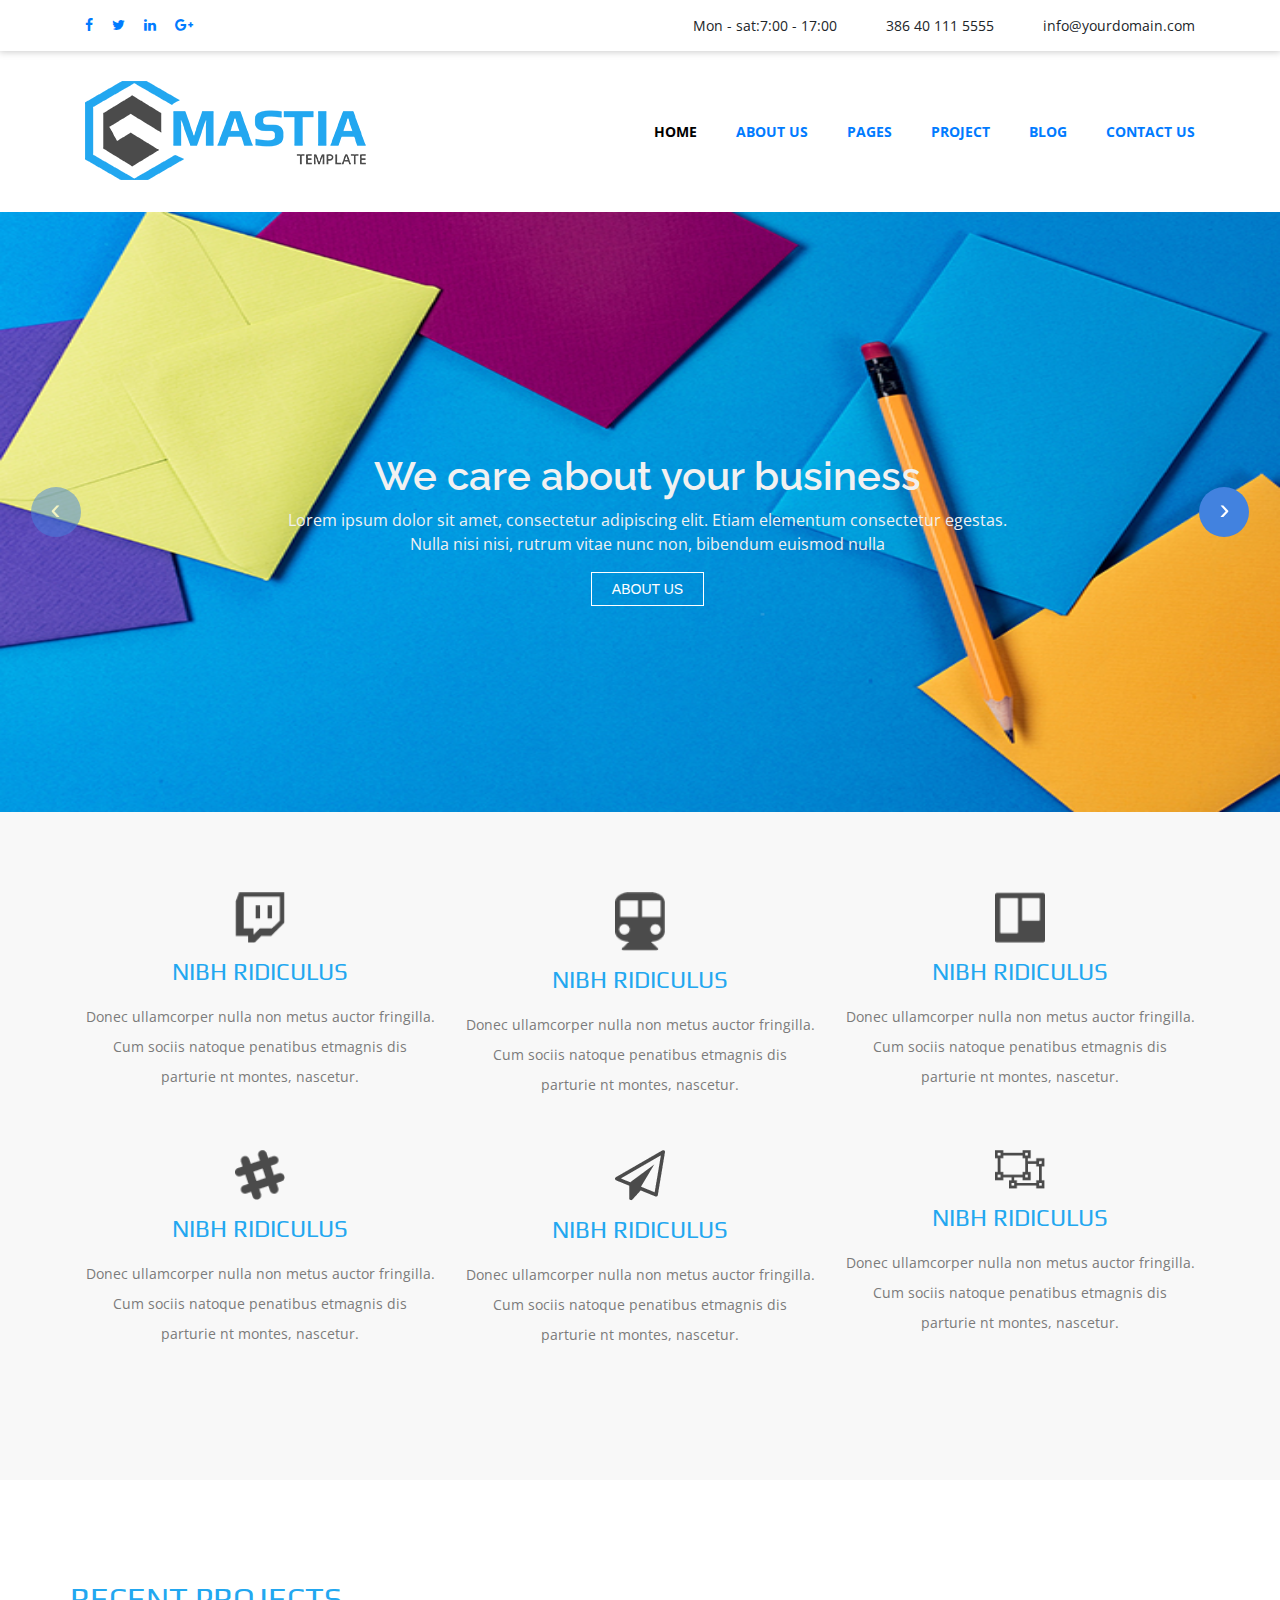
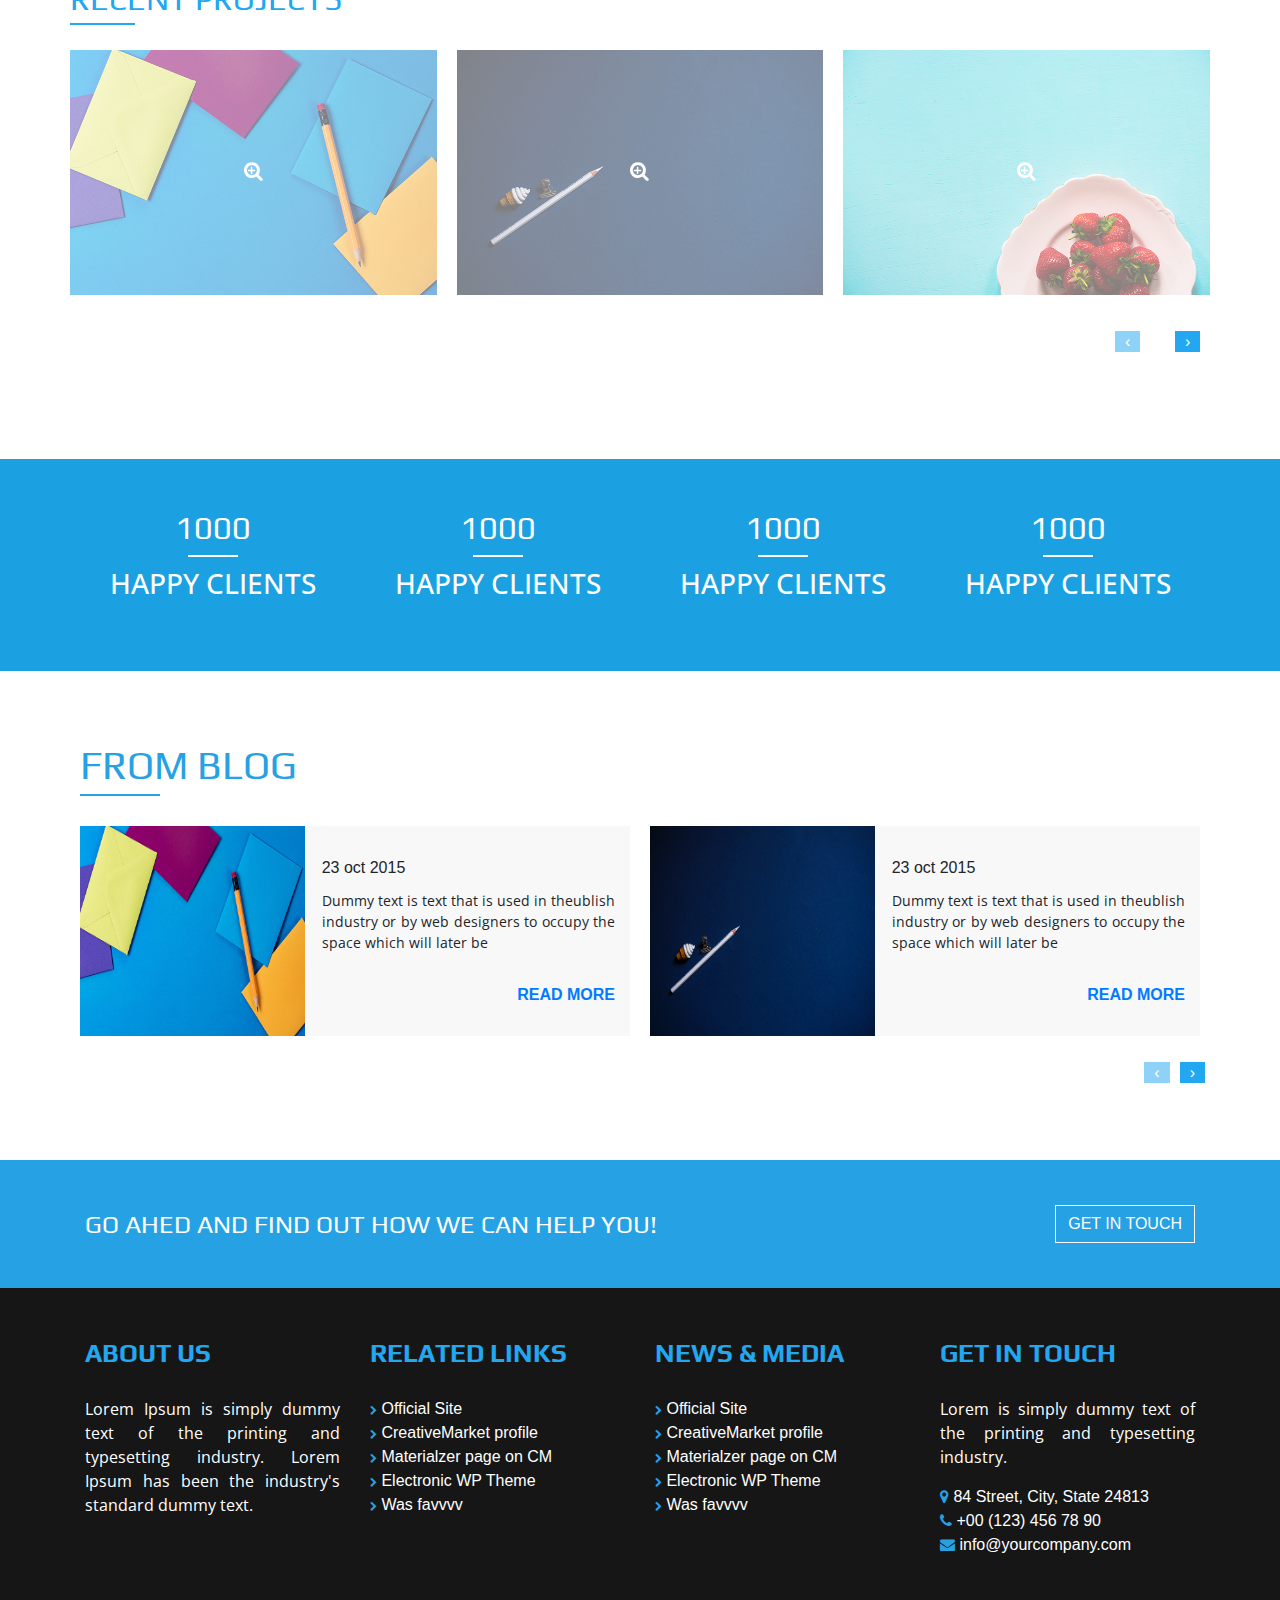
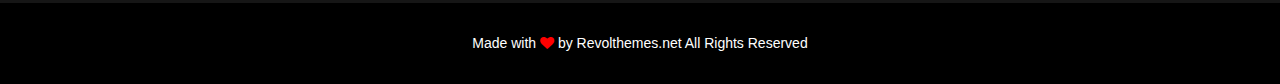
<file: index.html>
<!DOCTYPE HTML>
<html lang="en-US">
<head>
	<!-- Charset -->
	<meta charset="UTF-8">
	<!-- author -->
	<meta name="author" content="Ayub, 5043ayub@gmail.com">
	<!-- copyright -->
	<meta name="copyright" content="Beacon-IT">
	<!-- viewport -->
	<meta name = "viewport" content = "initial-scale = 1.0">
	<!-- cross browser -->
	<meta http-equiv="X-UA-Compatible" content="IE=edge,chrome=1">
	<!-- title -->
	<title>MASTIA</title>
	<!-- custom css -->
	<link rel="stylesheet" href="assets/css/style.css" />
	<!-- bootstrap -->
	<link rel="stylesheet" href="https://stackpath.bootstrapcdn.com/bootstrap/4.4.1/css/bootstrap.min.css">
	<!-- shortcut icon -->
	<link rel="stylesheet" href="https://stackpath.bootstrapcdn.com/font-awesome/4.7.0/css/font-awesome.min.css"/>
	<!-- owl-carousel -->
	<link rel="stylesheet" href="assets/css/owl.carousel.css" />
	<link rel="stylesheet" href="assets/css/owl.theme.default.css" />
	<!-- magnific popup -->
	<link rel="stylesheet" href="assets/css/magnific-popup.css" />
</head>
<body>
<!-- header -->
	<header>
		<div class="info">
			<div class="container">
				<div class="row">
					<div class="col-lg-4">
						<div class="social">
							<ul>
								<li><a href="#"><i class="fa fa-facebook-f"></i></a></li>
								<li><a href="#"><i class="fa fa-twitter"></i></a></li>
								<li><a href="#"><i class="fa fa-linkedin"></i></a></li>
								<li><a href="#"><i class="fa fa-google-plus"></i></a></li>
							</ul>
						</div>
					</div>
					<div class="col-lg-8">
						<div class="contact">
							<ul>
								<li><span>Mon - sat:7:00 - 17:00</span></li>
								<li><span><i></i>386 40 111 5555</span></li>
								<li><span><i></i>info@yourdomain.com</span></li>

							</ul>
						</div>
					</div>
				</div>
			</div>
		</div>
		<div class="head">
			<div class="container">
				<div class="row">
					<div class="col-lg-3">
						<div class="logo">
							<a href="index.html"><img src="assets/media/img/logo/checkbox-logo.png"/></a>
						</div>
					
					</div>
					<div class="col-lg-9">
						<div class="menu">
							<nav>
								<ul>
									<li><a class="active" href="index.html">home</a></li>
									<li><a href="about.html">about us</a></li>
									<li><a href="pages.html">pages</a></li>
									<li><a href="project.html">project</a></li>
									<li><a href="blog.html">blog</a></li>
									<li><a href="contact.html">contact us</a></li>
								</ul>
							</nav>
						</div>
					</div>
				</div>
			</div>
		</div>
	</header>
	<!-- header -->
	<!-- main -->
	<main>
	<!-- home -->
	<section id="home">
		<div class="owl-carousel owl-theme">
			<div class="slide">
				<img src="assets/media/img/portfolio-1.jpg" alt=""/>
				<div class="container text-center">
					<div class="row">
						<div class="col-lg-8 offset-lg-2">
							<div class="overlay">
								<h1>We care about your business </h1>
								<p>Lorem ipsum dolor sit amet, consectetur adipiscing 	elit. Etiam elementum consectetur 
									egestas. Nulla nisi nisi, rutrum vitae nunc non, bibendum euismod nulla
								</p>
								<a href="about.html">ABOUT US</a>
							</div>
						</div>
					</div>
				</div>
			</div>
			<div class="slide">
				<img src="assets/media/img/portfolio-2.jpg" alt=""/>
				<div class="container text-center">
					<div class="row">
						<div class="col-lg-8 offset-lg-2">
							<div class="overlay">
								<h1>We care about your business </h1>
								<p>Lorem ipsum dolor sit amet, consectetur adipiscing 	elit. Etiam elementum consectetur 
									egestas. Nulla nisi nisi, rutrum vitae nunc non, bibendum euismod nulla
								</p>
								<a href="about.html">ABOUT US</a>
							</div>
						</div>
					</div>
				</div>
			</div>
			<div class="slide">
				<img src="assets/media/img/portfolio-3.jpg" alt=""/>
				<div class="container text-center">
					<div class="row">
						<div class="col-lg-8 offset-lg-2">
							<div class="overlay">
								<h1>We care about your business </h1>
								<p>Lorem ipsum dolor sit amet, consectetur adipiscing 	elit. Etiam elementum consectetur 
									egestas. Nulla nisi nisi, rutrum vitae nunc non, bibendum euismod nulla
								</p>
								<a href="about.html">ABOUT US</a>
							</div>
						</div>
					</div>
				</div>
			</div>
			<div class="slide">
				<img src="assets/media/img/portfolio-4.jpg" alt=""/>
				<div class="container text-center">
					<div class="row">
						<div class="col-lg-8 offset-lg-2">
							<div class="overlay">
								<h1>We care about your business </h1>
								<p>Lorem ipsum dolor sit amet, consectetur adipiscing 	elit. Etiam elementum consectetur 
									egestas. Nulla nisi nisi, rutrum vitae nunc non, bibendum euismod nulla
								</p>
								<a href="about.html">ABOUT US</a>
							</div>
						</div>
					</div>
				</div>
			</div>
			<div class="slide">
				<img src="assets/media/img/portfolio-5.jpg" alt=""/>
				<div class="container text-center">
					<div class="row">
						<div class="col-lg-8 offset-lg-2">
							<div class="overlay">
								<h1>We care about your business </h1>
								<p>Lorem ipsum dolor sit amet, consectetur adipiscing 	elit. Etiam elementum consectetur 
									egestas. Nulla nisi nisi, rutrum vitae nunc non, bibendum euismod nulla
								</p>
								<a href="about.html">ABOUT US</a>
							</div>
						</div>
					</div>
				</div>
			</div>
			<div class="slide">
				<img src="assets/media/img/portfolio-6.jpg" alt=""/>
				<div class="container text-center">
					<div class="row">
						<div class="col-lg-8 offset-lg-2">
							<div class="overlay">
								<h1>We care about your business </h1>
								<p>Lorem ipsum dolor sit amet, consectetur adipiscing 	elit. Etiam elementum consectetur 
									egestas. Nulla nisi nisi, rutrum vitae nunc non, bibendum euismod nulla
								</p>
								<a href="about.html">ABOUT US</a>
							</div>
						</div>
					</div>
				</div>
			</div>
		</div>
	</section>
	<!-- home -->
	<!-- service -->
	<section id="service">
		<div class="container text-center">
			<div class="row">
				<div class="col-lg-4 col-md-6">
					<div class="item">
						<img src="assets/media/img/logo/1.png" alt="" />
						<h4>Nibh Ridiculus</h4>
						<p>Donec ullamcorper nulla non metus auctor fringilla. Cum sociis natoque penatibus etmagnis dis parturie nt montes, nascetur.</p>
					</div>
				</div>
				<div class="col-lg-4 col-md-6">
					<div class="item">
						<img src="assets/media/img/logo/2.png" alt="" />
						<h4>Nibh Ridiculus</h4>
						<p>Donec ullamcorper nulla non metus auctor fringilla. Cum sociis natoque penatibus etmagnis dis parturie nt montes, nascetur.</p>
					</div>
				</div>
				<div class="col-lg-4 col-md-6">
					<div class="item">
						<img src="assets/media/img/logo/3.png" alt="" />
						<h4>Nibh Ridiculus</h4>
						<p>Donec ullamcorper nulla non metus auctor fringilla. Cum sociis natoque penatibus etmagnis dis parturie nt montes, nascetur.</p>
					</div>
				</div>
				<div class="col-lg-4 col-md-6">
					<div class="item">
						<img src="assets/media/img/logo/4.png" alt="" />
						<h4>Nibh Ridiculus</h4>
						<p>Donec ullamcorper nulla non metus auctor fringilla. Cum sociis natoque penatibus etmagnis dis parturie nt montes, nascetur.</p>
					</div>
				</div>
				<div class="col-lg-4 col-md-6">
					<div class="item">
						<img src="assets/media/img/logo/5.png" alt="" />
						<h4>Nibh Ridiculus</h4>
						<p>Donec ullamcorper nulla non metus auctor fringilla. Cum sociis natoque penatibus etmagnis dis parturie nt montes, nascetur.</p>
					</div>
				</div>
				<div class="col-lg-4 col-md-6">
					<div class="item">
						<img src="assets/media/img/logo/6.png" alt="" />
						<h4>Nibh Ridiculus</h4>
						<p>Donec ullamcorper nulla non metus auctor fringilla. Cum sociis natoque penatibus etmagnis dis parturie nt montes, nascetur.</p>
					</div>
				</div>
			</div>
		</div>
	</section>
	<!-- service -->
	<!-- project -->
	<section id="project">
		<div class="container">
			<div class="row">
				<div class="col-lg-12">
					<div class="heading">
						<h2>Recent projects</h2>
						<hr />
					</div>
				</div>
			</div>
			<div class="row">
				<div class="owl-carousel owl-theme">
					<div class="slide">
					<a class="test-popup-link" href="assets/media/img/portfolio-1.jpg">
						<img src="assets/media/img/portfolio-1.jpg" alt="" />
						<div class="overlay"><i class="fa fa-search-plus"></i></div>
					</a>
					</div>
					<div class="slide">
					<a class="test-popup-link" href="assets/media/img/portfolio-2.jpg">
						<img src="assets/media/img/portfolio-2.jpg" alt="" />
						<div class="overlay"><i class="fa fa-search-plus"></i></div>
					</a>
					</div>
					<div class="slide">
					<a class="test-popup-link" href="assets/media/img/portfolio-3.jpg">
						<img src="assets/media/img/portfolio-3.jpg" alt="" />
						<div class="overlay"><i class="fa fa-search-plus"></i></div>
					</a>
					</div>
					<div class="slide">
					<a class="test-popup-link" href="assets/media/img/portfolio-4.jpg">
						<img src="assets/media/img/portfolio-4.jpg" alt="" />
						<div class="overlay"><i class="fa fa-search-plus"></i></div>
					</a>
					</div>
					<div class="slide">
					<a class="test-popup-link" href="assets/media/img/portfolio-5.jpg">
						<img src="assets/media/img/portfolio-5.jpg" alt="" />
						<div class="overlay"><i class="fa fa-search-plus"></i></div>
					</a>
					</div>
					<div class="slide">
					<a class="test-popup-link" href="assets/media/img/portfolio-6.jpg">
						<img src="assets/media/img/portfolio-6.jpg" alt="" />
						<div class="overlay"><i class="fa fa-search-plus"></i></div>
					</a>
					</div>
				</div>
			</div>
		</div>
	</section>
	<!-- project -->
	<!-- funfacts -->
	<section id="funfacts">
		<div class="container">
			<div class="row">
				<div class="col-lg-3 col-md-6">
					<div class="facts">
						<h2 class='numscroller' data-min='1' data-max='456' data-delay='5' data-increment='10'>1000</h2>
						<hr />
						<h3>HAPPY CLIENTS</h3>
					</div>
				</div>
				<div class="col-lg-3 col-md-6">
					<div class="facts">
						<h2 class='numscroller' data-min='1' data-max='456' data-delay='5' data-increment='10'>1000</h2>
						<hr />
						<h3>HAPPY CLIENTS</h3>
					</div>
				</div>
				<div class="col-lg-3 col-md-6">
					<div class="facts">
						<h2 class='numscroller' data-min='1' data-max='456' data-delay='5' data-increment='10'>1000</h2>
						<hr />
						<h3>HAPPY CLIENTS</h3>
					</div>
				</div>
				<div class="col-lg-3 col-md-6">
					<div class="facts">
						<h2 class='numscroller' data-min='1' data-max='456' data-delay='5' data-increment='10'>1000</h2>
						<hr />
						<h3>HAPPY CLIENTS</h3>
					</div>
				</div>
			</div>
		</div>
	</section>
	<!-- funfacts -->
	<!-- blog -->
	<section id="blog">
		<div class="container">
			<div class="row">
				<div class="col-lg-12">
					<div class="heading">
						<h2>FROM BLOG</h2>
						<hr />
					</div>
				</div>
			</div>
			<div class="row">
				<div class="owl-carousel owl-theme">
					<div class="slide">
						<div class="row">
							<div class="col-lg-5">
								<img src="assets/media/img/portfolio-1.jpg" alt="" />
							</div>
							<div class="col-lg-7">
								<span>23 oct 2015</span>
								<p>Dummy text is text that is used in theublish industry or by web designers to occupy the space which will later be </p>
								<a href="">READ MORE</a>
							</div>
						</div>
					</div>
					<div class="slide">
						<div class="row">
							<div class="col-lg-5">
								<img src="assets/media/img/portfolio-2.jpg" alt="" />
							</div>
							<div class="col-lg-7">
								<span>23 oct 2015</span>
								<p>Dummy text is text that is used in theublish industry or by web designers to occupy the space which will later be </p>
								<a href="">READ MORE</a>
							</div>
						</div>
					</div>
					<div class="slide">
						<div class="row">
							<div class="col-lg-5">
								<img src="assets/media/img/portfolio-3.jpg" alt="" />
							</div>
							<div class="col-lg-7">
								<span>23 oct 2015</span>
								<p>Dummy text is text that is used in theublish industry or by web designers to occupy the space which will later be </p>
								<a href="">READ MORE</a>
							</div>
						</div>
					</div>
					<div class="slide">
						<div class="row">
							<div class="col-lg-5">
								<img src="assets/media/img/portfolio-4.jpg" alt="" />
							</div>
							<div class="col-lg-7">
								<span>23 oct 2015</span>
								<p>Dummy text is text that is used in theublish industry or by web designers to occupy the space which will later be </p>
								<a href="">READ MORE</a>
							</div>
						</div>
					</div>
				</div>
			</div>
		</div>
	</section>
	<!-- blog -->
	</main>
	<!-- main -->
	
	<footer>
		<div class="get-in-touch">
			<div class="container">
				<div class="row">
					<div class="col-lg-8">
						<div class="head">
							<h1>go ahed and find out how we can help you!</h1>
							
						</div>
					</div>
					<div class="col-lg-4">
						<div class="footer-btn">
							<button type="button" class="btn">get in touch</button>
						</div>						
					</div>
				</div>
			</div>
		</div>
		<div class="main-footer">
			<div class="container">
				<div class="row">
					<div class="col-lg-3">
						<div class="about">
							<h2>about us</h2>
							<p>Lorem Ipsum is simply dummy text of the printing and typesetting industry. Lorem Ipsum has been the industry's standard dummy text.</p>
						</div>
					</div>
					<div class="col-lg-3">
						<div class="links">
							<h2>Related Links</h2>
							<ul>
								<li><a href=""><i class="fa fa-chevron-right"></i> Official Site</a></li>
								<li><a href=""><i class="fa fa-chevron-right"></i> CreativeMarket profile</a></li>
								<li><a href=""><i class="fa fa-chevron-right"></i> Materialzer page on CM</a></li>
								<li><a href=""><i class="fa fa-chevron-right"></i> Electronic WP Theme</a></li>
								<li><a href=""><i class="fa fa-chevron-right"></i> Was favvvv</a></li>
							</ul>
						</div>
					</div>
					<div class="col-lg-3">
						<div class="news-media">
							<h2>News & media</h2>
							<ul>
								<li><a href=""><i class="fa fa-chevron-right"></i> Official Site</a></li>
								<li><a href=""><i class="fa fa-chevron-right"></i> CreativeMarket profile</a></li>
								<li><a href=""><i class="fa fa-chevron-right"></i> Materialzer page on CM</a></li>
								<li><a href=""><i class="fa fa-chevron-right"></i> Electronic WP Theme</a></li>
								<li><a href=""><i class="fa fa-chevron-right"></i> Was favvvv</a></li>
							</ul>
						</div>
					</div>
					<div class="col-lg-3">
						<div class="footer-get-in-touch">
							<h2>get in touch</h2>
							<p>Lorem is simply dummy text of the printing and typesetting industry.</p>
							<ul>
								<li><i class="fa fa-map-marker"></i> 84 Street, City, State 24813</li>
							<li><i class="fa fa-phone"></i> +00 (123) 456 78 90</li>
							<li><i class="fa fa-envelope"></i> info@yourcompany.com</li>
							</ul>
						</div>
					</div>
				</div>
			</div>
		</div>
		<div class="copyright">
			<div class="container">
				<div class="row">
					<div class="col-lg-12">
						Made with <i class="fa fa-heart"></i> by Revolthemes.net All Rights Reserved
					</div>
				</div>
			</div>
		</div>
	</footer>
	<!-- jquery -->
	<script type="text/javascript" src="assets/js/jquery-3.4.1.js"></script>
	<!-- owl-carousel -->
	<script type="text/javascript" src="assets/js/owl.carousel.js"></script>
	<!-- bootstrap -->
	<script type="text/javascript" src="https://stackpath.bootstrapcdn.com/bootstrap/4.4.1/js/bootstrap.min.js"></script>
	<!-- custom js -->
	<script type="text/javascript"src="assets/js/script.js"></script>
	<!-- numberscroller -->
	<script type="text/javascript" src="assets/js/numscroller-1.0.js"></script>
	<script type="text/javascript" src="assets/js/jquery.magnific-popup.js"></script>
	
</body>
</html>
</file>
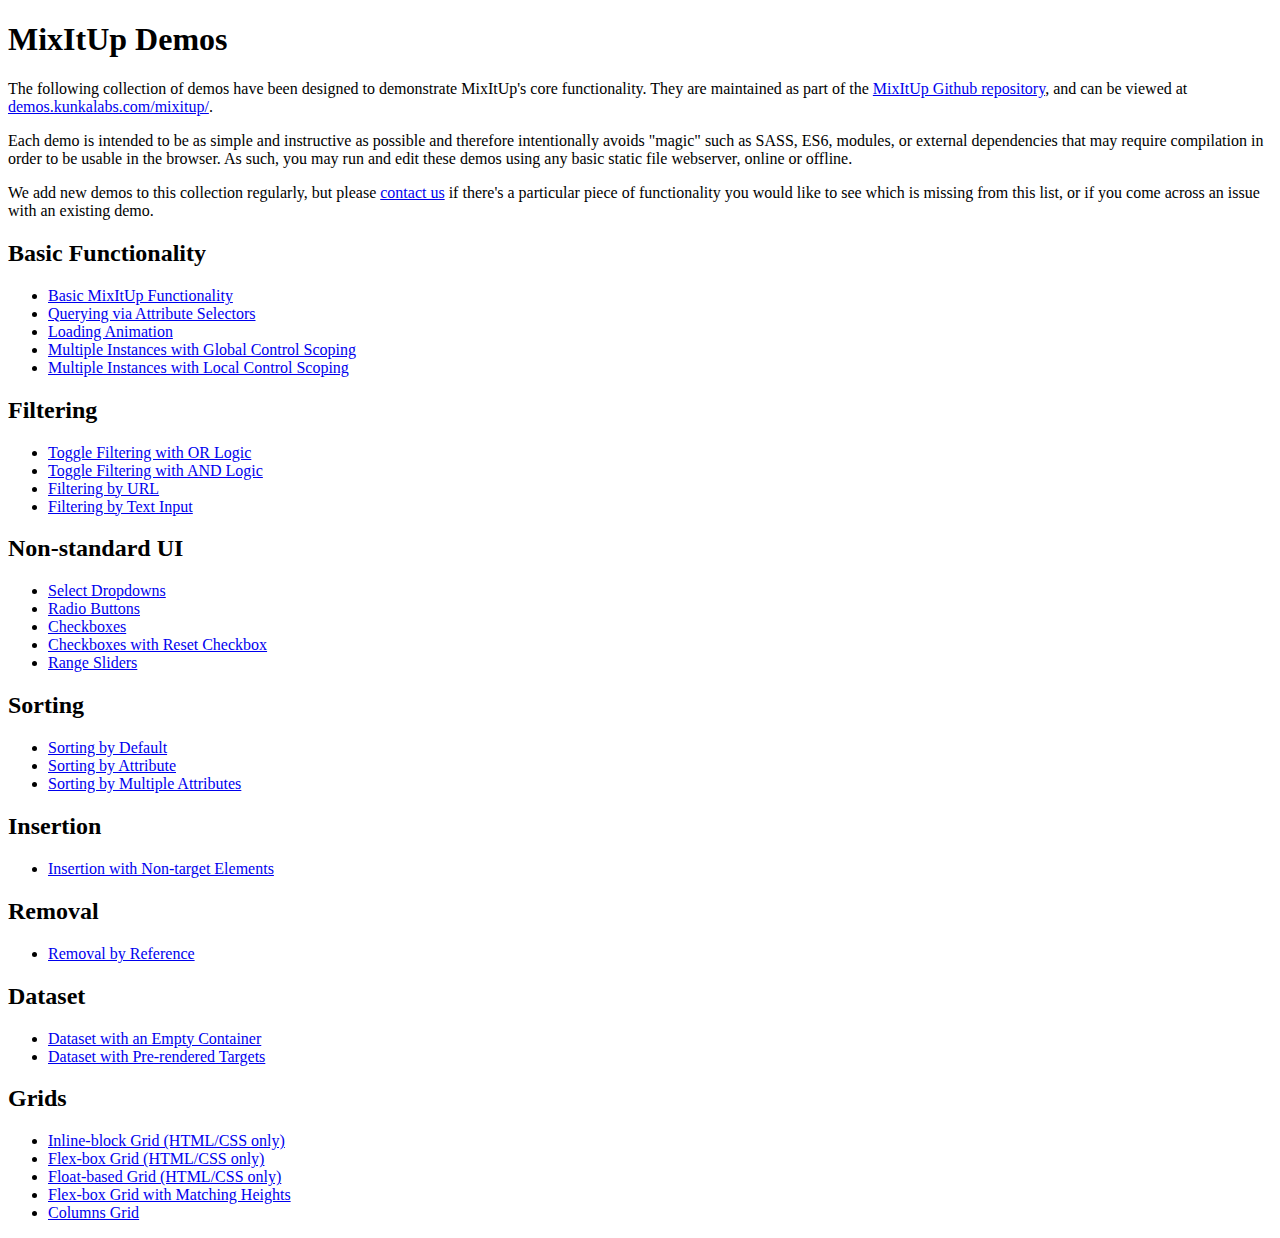
<file: mixitup-3/mixitup-3/demos/index.html>
<!DOCTYPE html>
<html>
    <head>
        <title>MixItUp Demos</title>
    </head>
    <body>
        <h1>MixItUp Demos</h1>

        <p>The following collection of demos have been designed to demonstrate MixItUp's core functionality. They are maintained as part of the <a href="https://github.com/patrickkunka/mixitup/tree/v3/demos">MixItUp Github repository</a>, and can be viewed at <a href="http://demos.kunkalabs.com/mixitup">demos.kunkalabs.com/mixitup/</a>.</p>

        <p>Each demo is intended to be as simple and instructive as possible and therefore intentionally avoids "magic" such as SASS, ES6, modules, or external dependencies that may require compilation in order to be usable in the browser. As such, you may run and edit these demos using any basic static file webserver, online or offline.</p>

        <p>We add new demos to this collection regularly, but please <a href="https://www.kunkalabs.com/contact-us/">contact us</a> if there's a particular piece of functionality you would like to see which is missing from this list, or if you come across an issue with an existing demo.</p>

        <h2>Basic Functionality</h2>

        <ul>
            <li><a href="./basic/">Basic MixItUp Functionality</a></li>
            <li><a href="./attribute-selectors/">Querying via Attribute Selectors</a></li>
            <li><a href="./loading-animation/">Loading Animation</a></li>
            <li><a href="./multiple-instances-global-control-scoping/">Multiple Instances with Global Control Scoping</a></li>
            <li><a href="./multiple-instances-local-control-scoping/">Multiple Instances with Local Control Scoping</a></li>
        </ul>

        <h2>Filtering</h2>

        <ul>
            <li><a href="./toggle-filtering-or-logic/">Toggle Filtering with OR Logic</a></li>
            <li><a href="./toggle-filtering-and-logic/">Toggle Filtering with AND Logic</a></li>
            <li><a href="./filtering-by-url/">Filtering by URL</a></li>
            <li><a href="./filtering-by-text-input/">Filtering by Text Input</a></li>
        </ul>

        <h2>Non-standard UI</h2>

        <ul>
            <li><a href="./select-dropdowns/">Select Dropdowns</a></li>
            <li><a href="./radio-buttons/">Radio Buttons</a></li>
            <li><a href="./checkboxes/">Checkboxes</a></li>
            <li><a href="./checkboxes-with-reset-checkbox/">Checkboxes with Reset Checkbox</a></li>
            <li><a href="./filtering-by-range/">Range Sliders</a></li>
        </ul>

        <h2>Sorting</h2>

        <ul>
            <li><a href="./sorting-by-default/">Sorting by Default</a></li>
            <li><a href="./sorting-by-attribute/">Sorting by Attribute</a></li>
            <li><a href="./sorting-by-multiple-attributes/">Sorting by Multiple Attributes</a></li>
        </ul>

        <h2>Insertion</h2>

        <ul>
            <li><a href="./insertion-non-target-elements/">Insertion with Non-target Elements</a></li>
        </ul>

        <h2>Removal</h2>

        <ul>
            <li><a href="./removal-by-reference/">Removal by Reference</a></li>
        </ul>

        <h2>Dataset</h2>

        <ul>
            <li><a href="./dataset-empty-container/">Dataset with an Empty Container</a></li>
            <li><a href="./dataset-pre-rendered-targets/">Dataset with Pre-rendered Targets</a></li>
        </ul>

        <h2>Grids</h2>

        <ul>
            <li><a href="./grid-inline-block/">Inline-block Grid (HTML/CSS only)</a></li>
            <li><a href="./grid-flex-box/">Flex-box Grid (HTML/CSS only)</a></li>
            <li><a href="./grid-floats/">Float-based Grid (HTML/CSS only)</a></li>
            <li><a href="./grid-flex-box-matching-heights/">Flex-box Grid with Matching Heights</a></li>
            <li><a href="./grid-columns/">Columns Grid</a></li>
        </ul>
    </body>
</html>
</file>
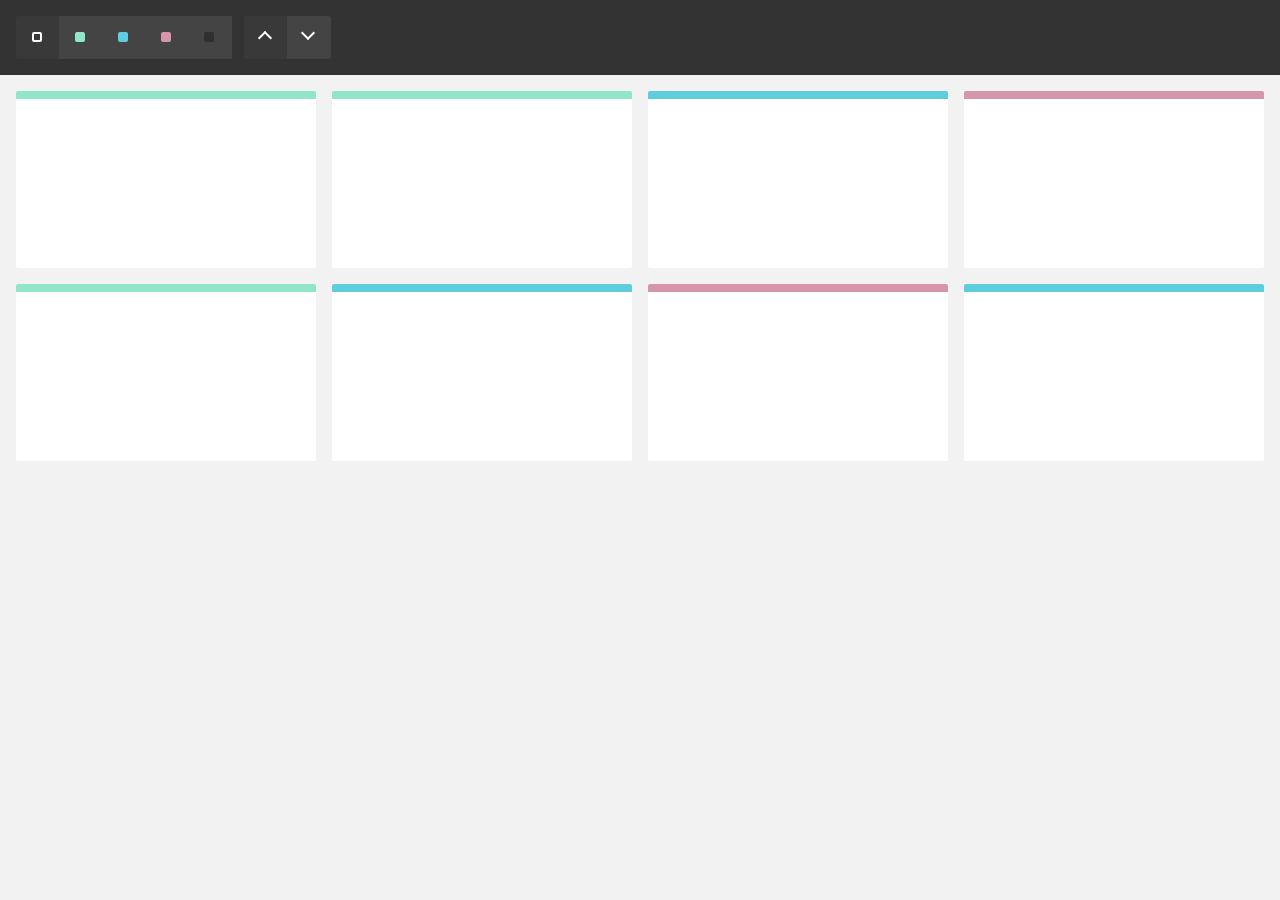
<file: mixitup-3/mixitup-3/demos/attribute-selectors/index.html>
<!DOCTYPE html>
<html>
    <head>
        <meta name="viewport" content="width=device-width, initial-scale=1">

        <link href="../reset.css" rel="stylesheet"/>
        <link href="./style.css" rel="stylesheet"/>

        <title>MixItUp Demo - Querying via Attribute Selectors</title>
    </head>
    <body>
        <div class="controls">
            <button type="button" class="control" data-filter="all">All</button>
            <button type="button" class="control" data-filter=".green">Green</button>
            <button type="button" class="control" data-filter=".blue">Blue</button>
            <button type="button" class="control" data-filter=".pink">Pink</button>
            <button type="button" class="control" data-filter="none">None</button>

            <button type="button" class="control" data-sort="default:asc">Asc</button>
            <button type="button" class="control" data-sort="default:desc">Desc</button>
        </div>

        <div class="container" data-ref="mixitup-container">
            <div class="item green" data-ref="mixitup-target"></div>
            <div class="item green" data-ref="mixitup-target"></div>
            <div class="item blue" data-ref="mixitup-target"></div>
            <div class="item pink" data-ref="mixitup-target"></div>
            <div class="item green" data-ref="mixitup-target"></div>
            <div class="item blue" data-ref="mixitup-target"></div>
            <div class="item pink" data-ref="mixitup-target"></div>
            <div class="item blue" data-ref="mixitup-target"></div>

            <div class="gap"></div>
            <div class="gap"></div>
            <div class="gap"></div>
        </div>

        <script src="../mixitup.min.js"></script>

        <script>
            var containerEl = document.querySelector('[data-ref~="mixitup-container"]');

            var mixer = mixitup(containerEl, {
                selectors: {
                    target: '[data-ref~="mixitup-target"]'
                }
            });
        </script>
    </body>
</html>
</file>
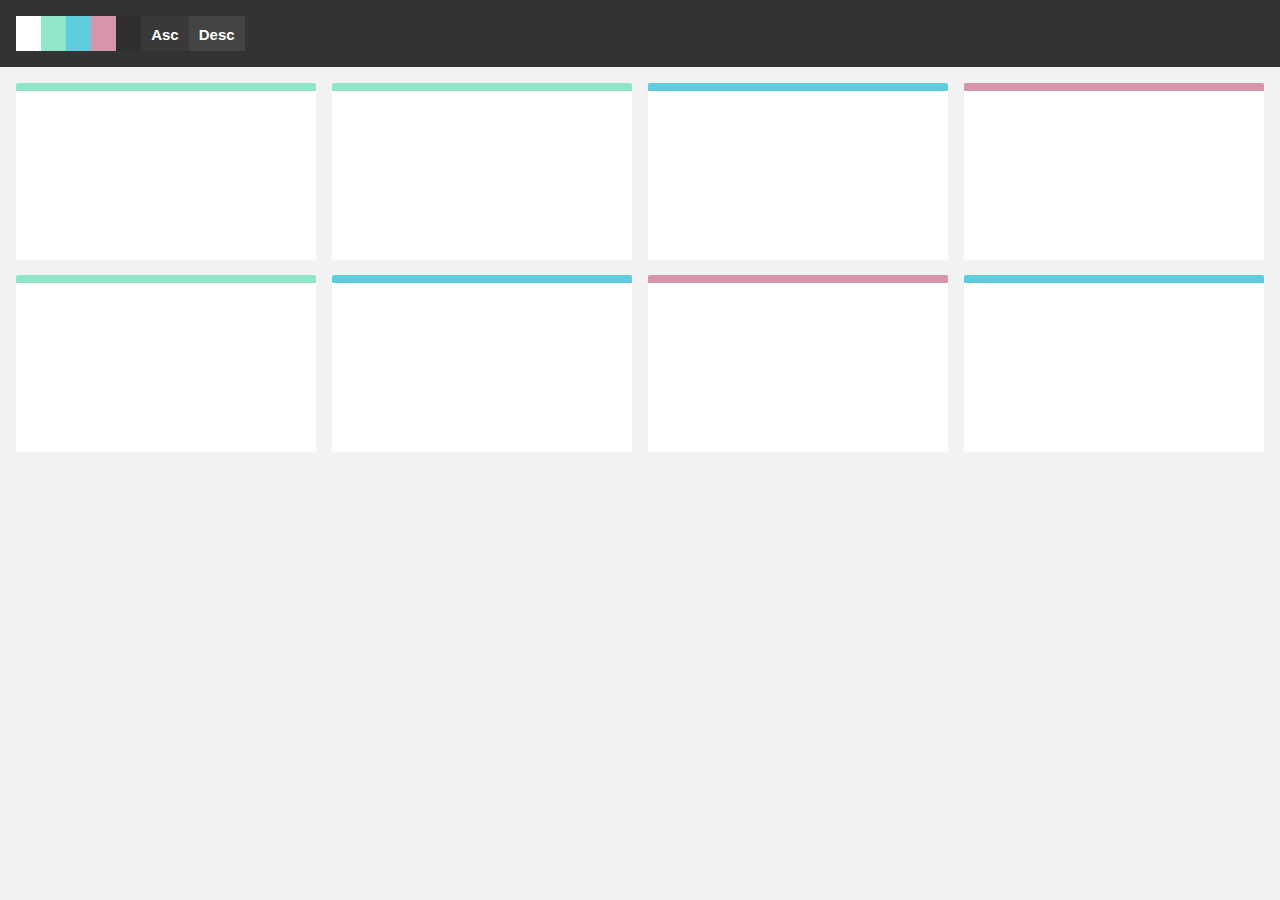
<file: mixitup-3/mixitup-3/demos/basic-ie-8/index.html>
<!DOCTYPE html>
<html>
    <head>
        <meta name="viewport" content="width=device-width, initial-scale=1">

        <link href="../reset.css" rel="stylesheet"/>
        <link href="./style.css" rel="stylesheet"/>

        <title>MixItUp Demo - Basic (IE8 Compatible Layout)</title>
    </head>
    <body>
        <div class="controls">
            <button type="button" class="control" data-filter="all"></button>
            <button type="button" class="control" data-filter=".green"></button>
            <button type="button" class="control" data-filter=".blue"></button>
            <button type="button" class="control" data-filter=".pink"></button>
            <button type="button" class="control" data-filter="none"></button>

            <button type="button" class="control" data-sort="default:asc">Asc</button>
            <button type="button" class="control" data-sort="default:desc">Desc</button>
        </div>

        <div class="container">
            <div class="mix green"></div>
            <div class="mix green"></div>
            <div class="mix blue"></div>
            <div class="mix pink"></div>
            <div class="mix green"></div>
            <div class="mix blue"></div>
            <div class="mix pink"></div>
            <div class="mix blue"></div>

            <div class="gap"></div>
            <div class="gap"></div>
            <div class="gap"></div>
        </div>

        <script src="../mixitup.min.js"></script>

        <script>
            var containerEl = document.querySelector('.container');

            var mixer = mixitup(containerEl);
        </script>
    </body>
</html>
</file>
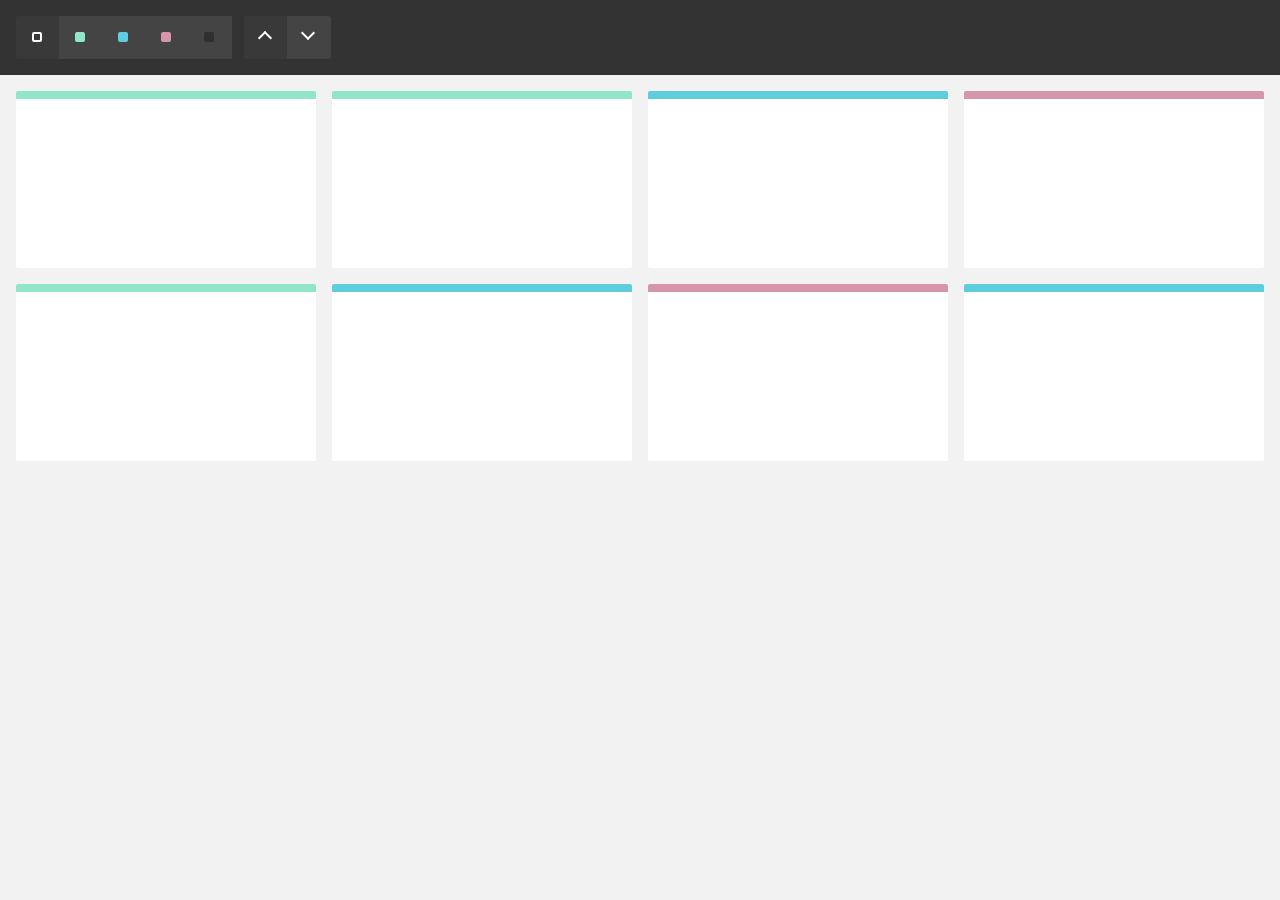
<file: mixitup-3/mixitup-3/demos/basic/index.html>
<!DOCTYPE html>
<html>
    <head>
        <meta name="viewport" content="width=device-width, initial-scale=1">

        <link href="../reset.css" rel="stylesheet"/>
        <link href="./style.css" rel="stylesheet"/>

        <title>MixItUp Demo - Basic</title>
    </head>
    <body>
        <div class="controls">
            <button type="button" class="control" data-filter="all">All</button>
            <button type="button" class="control" data-filter=".green">Green</button>
            <button type="button" class="control" data-filter=".blue">Blue</button>
            <button type="button" class="control" data-filter=".pink">Pink</button>
            <button type="button" class="control" data-filter="none">None</button>

            <button type="button" class="control" data-sort="default:asc">Asc</button>
            <button type="button" class="control" data-sort="default:desc">Desc</button>
        </div>

        <div class="container">
            <div class="mix green"></div>
            <div class="mix green"></div>
            <div class="mix blue"></div>
            <div class="mix pink"></div>
            <div class="mix green"></div>
            <div class="mix blue"></div>
            <div class="mix pink"></div>
            <div class="mix blue"></div>

            <div class="gap"></div>
            <div class="gap"></div>
            <div class="gap"></div>
        </div>

        <script src="../mixitup.min.js"></script>

        <script>
            var containerEl = document.querySelector('.container');

            var mixer = mixitup(containerEl);
        </script>
    </body>
</html>
</file>
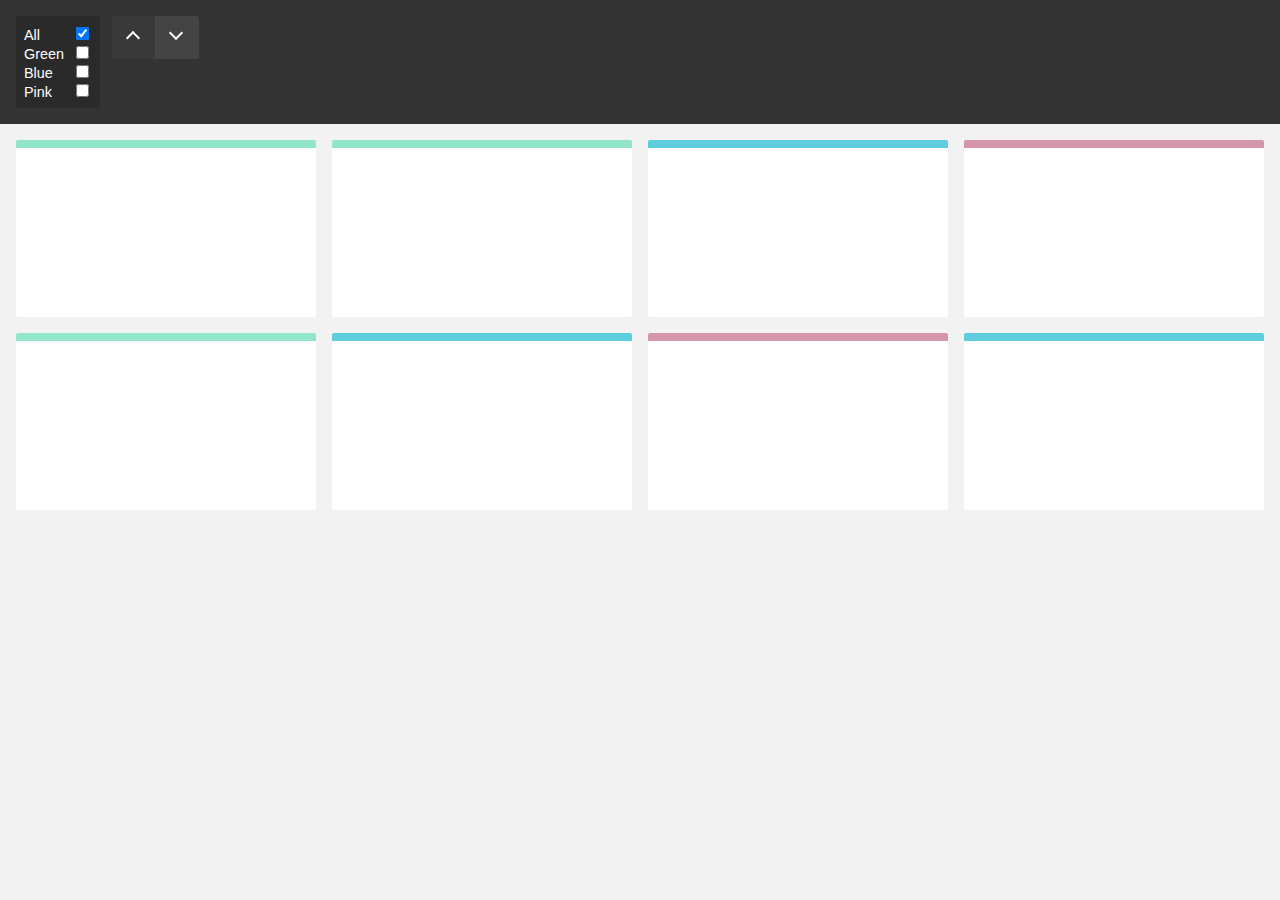
<file: mixitup-3/mixitup-3/demos/checkboxes-with-reset-checkbox/index.html>
<!DOCTYPE html>
<html>
    <head>
        <meta name="viewport" content="width=device-width, initial-scale=1">

        <link href="../reset.css" rel="stylesheet"/>
        <link href="./style.css" rel="stylesheet"/>

        <title>MixItUp Demo - Checkboxes with Reset Checkbox</title>
    </head>
    <body>
        <div class="controls">
            <div class="checkbox-group">
                <div class="checkbox">
                    <label class="checkbox-label">All</label>
                    <input type="checkbox" value="all" checked/>
                </div>

                <div class="checkbox">
                    <label class="checkbox-label">Green</label>
                    <input type="checkbox" value=".green"/>
                </div>

                <div class="checkbox">
                    <label class="checkbox-label">Blue</label>
                    <input type="checkbox" value=".blue"/>
                </div>

                <div class="checkbox">
                    <label class="checkbox-label">Pink</label>
                    <input type="checkbox" value=".pink"/>
                </div>
            </div>

            <button type="button" class="control" data-sort="default:asc">Asc</button>
            <button type="button" class="control" data-sort="default:desc">Desc</button>
        </div>

        <div class="container">
            <div class="mix green"></div>
            <div class="mix green"></div>
            <div class="mix blue"></div>
            <div class="mix pink"></div>
            <div class="mix green"></div>
            <div class="mix blue"></div>
            <div class="mix pink"></div>
            <div class="mix blue"></div>

            <div class="gap"></div>
            <div class="gap"></div>
            <div class="gap"></div>
        </div>

        <script src="../mixitup.min.js"></script>

        <script>
            // In this example, we must bind a 'change' event handler to
            // our checkboxes, then interact with the mixer via
            // its .filter() API methods.

            var containerEl = document.querySelector('.container');
            var checkboxGroup = document.querySelector('.checkbox-group');
            var checkboxes = checkboxGroup.querySelectorAll('input[type="checkbox"]');
            var allCheckbox = checkboxGroup.querySelector('input[value="all"]');

            var mixer = mixitup(containerEl);

            checkboxGroup.addEventListener('change', function(e) {
                var selectors = [];
                var checkbox;
                var i;

                if (e.target === allCheckbox && e.target.checked) {
                    // If the "all" checkbox was checked, uncheck all other checkboxes

                    for (i = 0; i < checkboxes.length; i++) {
                        checkbox = checkboxes[i];

                        if (checkbox !== allCheckbox) checkbox.checked = false;
                    }
                } else {
                    // Another checkbox was changed, uncheck "all".

                    allCheckbox.checked = false;
                }

                // Iterate through all checkboxes, pushing the
                // values of those that are checked into an array

                for (i = 0; i < checkboxes.length; i++) {
                    checkbox = checkboxes[i];

                    if (checkbox.checked) selectors.push(checkbox.value);
                }

                // If there are values in the array, join it into a string
                // using your desired logic, and send to the mixer's .filter()
                // method, otherwise filter by 'all'

                var selectorString = selectors.length > 0 ?
                    selectors.join(',') : // or '.' for AND logic
                    'all';

                mixer.filter(selectorString);
            });
        </script>
    </body>
</html>
</file>
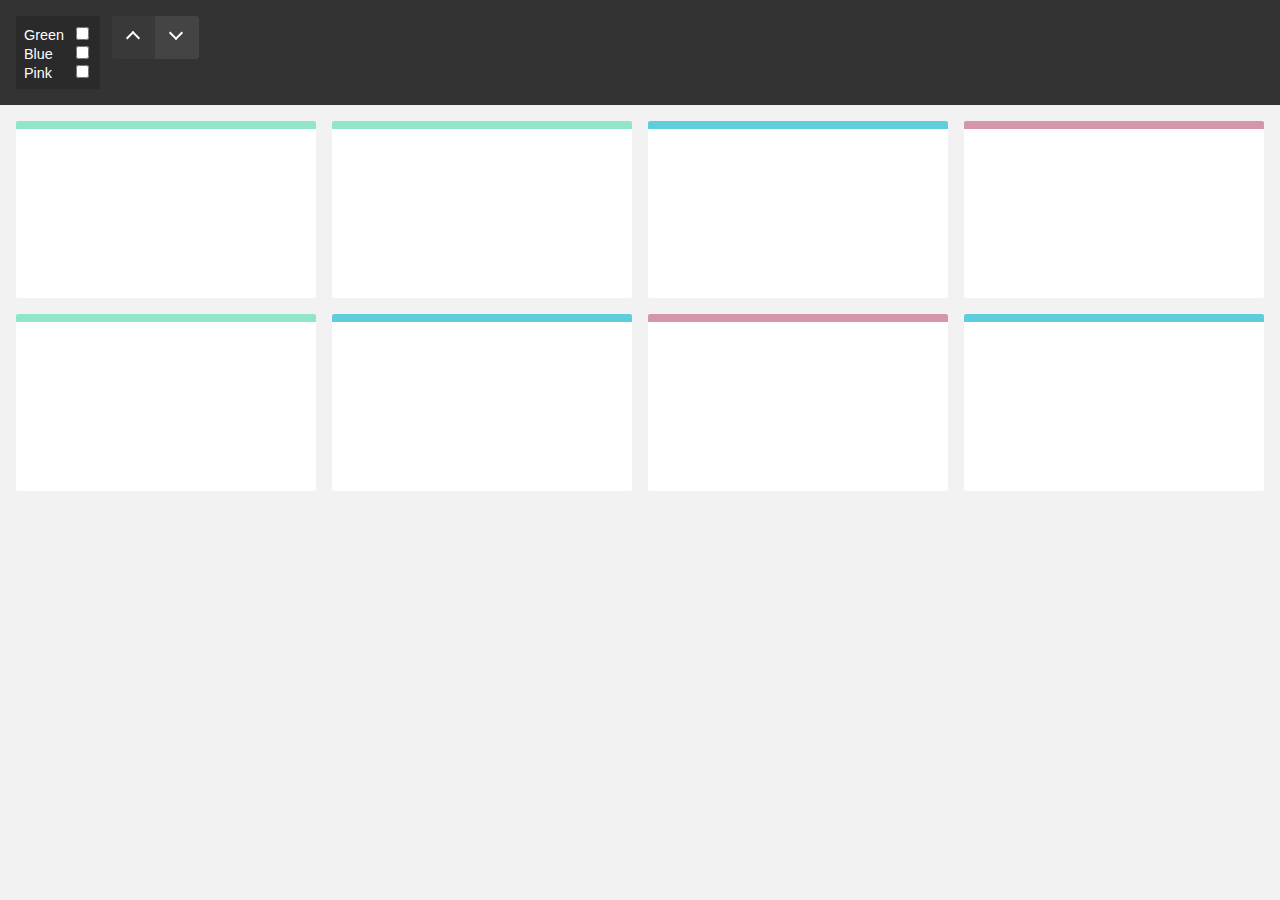
<file: mixitup-3/mixitup-3/demos/checkboxes/index.html>
<!DOCTYPE html>
<html>
    <head>
        <meta name="viewport" content="width=device-width, initial-scale=1">

        <link href="../reset.css" rel="stylesheet"/>
        <link href="./style.css" rel="stylesheet"/>

        <title>MixItUp Demo - Checkboxes</title>
    </head>
    <body>
        <div class="controls">
            <div class="checkbox-group">
                <div class="checkbox">
                    <label class="checkbox-label">Green</label>
                    <input type="checkbox" value=".green"/>
                </div>

                <div class="checkbox">
                    <label class="checkbox-label">Blue</label>
                    <input type="checkbox" value=".blue"/>
                </div>

                <div class="checkbox">
                    <label class="checkbox-label">Pink</label>
                    <input type="checkbox" value=".pink"/>
                </div>
            </div>

            <button type="button" class="control" data-sort="default:asc">Asc</button>
            <button type="button" class="control" data-sort="default:desc">Desc</button>
        </div>

        <div class="container">
            <div class="mix green"></div>
            <div class="mix green"></div>
            <div class="mix blue"></div>
            <div class="mix pink"></div>
            <div class="mix green"></div>
            <div class="mix blue"></div>
            <div class="mix pink"></div>
            <div class="mix blue"></div>

            <div class="gap"></div>
            <div class="gap"></div>
            <div class="gap"></div>
        </div>

        <script src="../mixitup.min.js"></script>

        <script>
            // In this example, we must bind a 'change' event handler to
            // our checkboxes, then interact with the mixer via
            // its .filter() API methods.

            var containerEl = document.querySelector('.container');
            var checkboxGroup = document.querySelector('.checkbox-group');
            var checkboxes = checkboxGroup.querySelectorAll('input[type="checkbox"]');

            var mixer = mixitup(containerEl);

            checkboxGroup.addEventListener('change', function() {
                var selectors = [];

                // Iterate through all checkboxes, pushing the
                // values of those that are checked into an array

                for (var i = 0; i < checkboxes.length; i++) {
                    var checkbox = checkboxes[i];

                    if (checkbox.checked) selectors.push(checkbox.value);
                }

                // If there are values in the array, join it into a string
                // using your desired logic, and send to the mixer's .filter()
                // method, otherwise filter by 'all'

                var selectorString = selectors.length > 0 ?
                    selectors.join(',') : // or '.' for AND logic
                    'all';

                mixer.filter(selectorString);
            });
        </script>
    </body>
</html>
</file>
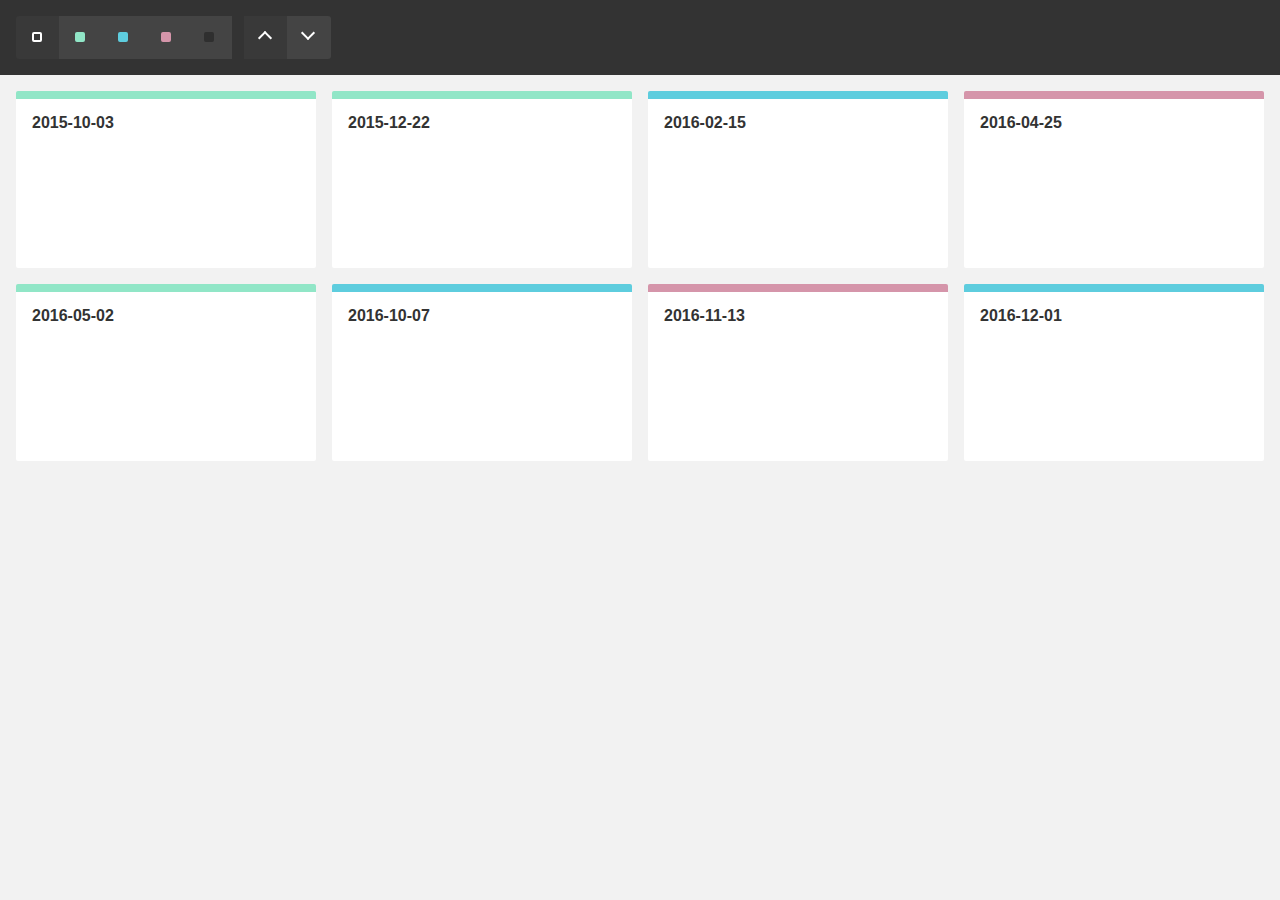
<file: mixitup-3/mixitup-3/demos/dataset-empty-container/index.html>
<!DOCTYPE html>
<html>
    <head>
        <meta name="viewport" content="width=device-width, initial-scale=1">

        <link href="../reset.css" rel="stylesheet"/>
        <link href="./style.css" rel="stylesheet"/>

        <title>MixItUp Demo - Dataset with an Empty Container</title>
    </head>
    <body>
        <div class="controls" data-ref="controls">
            <button type="button" class="control control-filter" data-ref="filter" data-color="all">All</button>
            <button type="button" class="control control-filter" data-ref="filter" data-color="green">Green</button>
            <button type="button" class="control control-filter" data-ref="filter" data-color="blue">Blue</button>
            <button type="button" class="control control-filter" data-ref="filter" data-color="pink">Pink</button>
            <button type="button" class="control control-filter" data-ref="filter" data-color="none">None</button>

            <button type="button" class="control control-sort" data-ref="sort" data-key="publishedDate" data-order="asc">Asc</button>
            <button type="button" class="control control-sort" data-ref="sort" data-key="publishedDate" data-order="desc">Desc</button>
        </div>

        <div class="container" data-ref="container">
            <div class="gap" data-ref="first-gap"></div>
            <div class="gap"></div>
            <div class="gap"></div>
        </div>

        <script src="../mock-api.js"></script>
        <script src="../mixitup.min.js"></script>

        <script>
            // Typically, our data would live in a DB and be retrieved via a JSON API, but in
            // this demo we will create a mock dataset using an array literal:

            var items = [
                {
                    id: 1,
                    color: 'green',
                    publishedDate: '2015-10-03'
                },
                {
                    id: 2,
                    color: 'green',
                    publishedDate: '2015-12-22'
                },
                {
                    id: 3,
                    color: 'blue',
                    publishedDate: '2016-02-15'
                },
                {
                    id: 4,
                    color: 'pink',
                    publishedDate: '2016-04-25'
                },
                {
                    id: 5,
                    color: 'green',
                    publishedDate: '2016-05-02'
                },
                {
                    id: 6,
                    color: 'blue',
                    publishedDate: '2016-10-07'
                },
                {
                    id: 7,
                    color: 'pink',
                    publishedDate: '2016-11-13'
                },
                {
                    id: 8,
                    color: 'blue',
                    publishedDate: '2016-12-01'
                }
            ];

            // The `Api` class is not part of MixItUp and has been created to mock
            // the asyncronous fetching of data for this demo. To use it, we must
            // create an api instance, passing in our mock data to represent the
            // contents of a DB.

            var api = new Api(items);

            // As we'll be building and binding our own UI, we'll start with caching
            // references to any DOM elements we'll need to work with

            var controls  = document.querySelector('[data-ref="controls"]');
            var filters   = document.querySelectorAll('[data-ref="filter"]');
            var sorts     = document.querySelectorAll('[data-ref="sort"]');
            var container = document.querySelector('[data-ref="container"]');

            // "Gap" elements are used to maintain even columns in a justified grid. See our
            // "MixItUp Grid Layouts" tutorial for more information.

            var firstGap = document.querySelector('[data-ref="first-gap"]');

            // We'll need to keep track of our active current filter so
            // that we can sort within the current filter.

            var activeColor = '';

            // Instantiate and configure the mixer

            var mixer = mixitup(container, {
                selectors: {
                    target: '[data-ref="item"]' // Query targets with an attribute selector to keep our JS and styling classes seperate
                },
                layout: {
                    siblingAfter: firstGap // Ensure the first "gap" element is known to mixitup incase of insertion into an empty container
                },
                data: {
                    uidKey: 'id' // Our data model must have a unique id. In this case, its key is 'id'
                },
                render: { // We must provide a target render function incase we need to render new items not in the initial dataset (not used in this demo)
                    target: function(item) {
                        return '<div class="item ' + item.color + '" data-ref="item"><time class="published-date">' + item.publishedDate + '</time></div>';
                    }
                }
            });

            /**
             * A helper function to set an active styling class on an active button,
             * and remove it from its siblings at the same time.
             *
             * @param {HTMLElement} activeButton
             * @param {HTMLELement[]} siblings
             * @return {void}
             */

            function activateButton(activeButton, siblings) {
                var button;
                var i;

                for (i = 0; i < siblings.length; i++) {
                    button = siblings[i];

                    button.classList[button === activeButton ? 'add' : 'remove']('control-active');
                }
            }

            /**
             * A click handler to detect the type of button clicked, read off the
             * relevent attributes, call the API, and trigger a dataset operation.
             *
             * @param   {HTMLElement} button
             * @return  {void}
             */

            function handleButtonClick(button) {
                // Define default values for color, sortBy and order
                // incase they are not present in the clicked button

                var color  = activeColor;
                var sortBy = 'id';
                var order  = 'asc';

                // If button is already active, or an operation is in progress, ignore the click

                if (button.classList.contains('control-active') || mixer.isMixing()) return;

                // Else, check what type of button it is, if any

                if (button.matches('[data-ref="filter"]')) {
                    // Filter button

                    activateButton(button, filters);

                    color = activeColor = button.getAttribute('data-color');
                } else if (button.matches('[data-ref="sort"]')) {
                    // Sort button

                    activateButton(button, sorts);

                    sortBy = button.getAttribute('data-key');
                    order = button.getAttribute('data-order');
                } else {
                    // Not a button

                    return;
                }

                // Now that we have our color filter and sorting order, we can fetch some data from the API.

                api.get({
                    color: color,
                    $sort_by: sortBy,
                    $order: order
                })
                    .then(function(items) {
                        // Our api returns an array of items which we can send
                        // straight to our mixer using the .dataset() method

                        return mixer.dataset(items);
                    })
                    .then(function(state) {
                        console.log('fetched ' + state.activeDataset.length + ' items');
                    })
                    .catch(console.error.bind(console));
            }

            // We can now set up a handler to listen for "click" events on our UI buttons

            controls.addEventListener('click', function(e) {
                handleButtonClick(e.target);
            });

            // Set controls the active controls on startup to match the default filter and sort

            activateButton(controls.querySelector('[data-color="all"]'), filters);
            activateButton(controls.querySelector('[data-order="asc"]'), sorts);

            // Finally, load the full dataset into the mixer

            mixer.dataset(items)
                .then(function(state) {
                    console.log('loaded ' + state.activeDataset.length + ' items');
                });

            // NB: Always remember to destroy the instance with mixer.destroy() when your
            // component unmounts to ensure that event handlers are unbound and the
            // instance can be garbage collected.
        </script>
    </body>
</html>
</file>
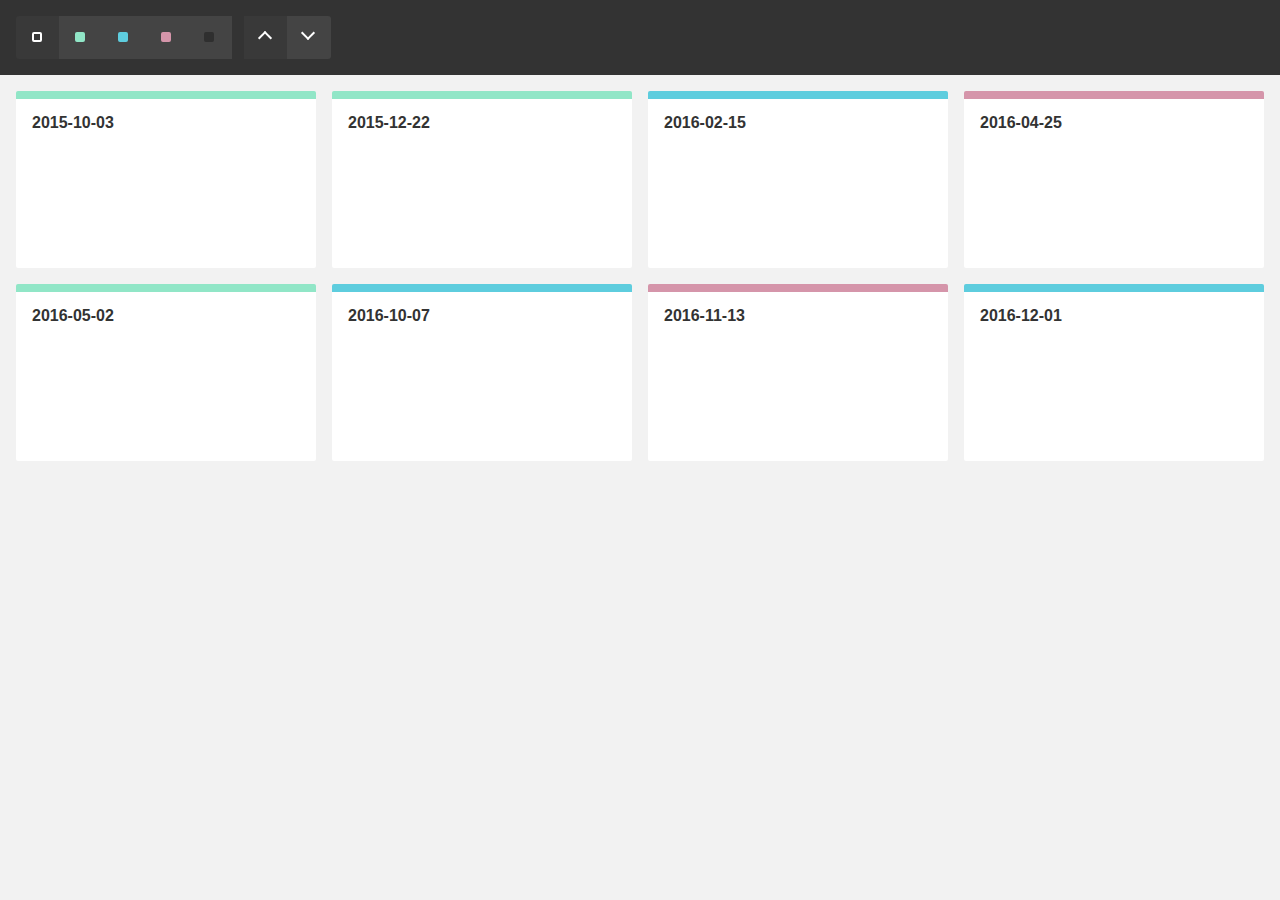
<file: mixitup-3/mixitup-3/demos/dataset-pre-rendered-targets/index.html>
<!DOCTYPE html>
<html>
    <head>
        <meta name="viewport" content="width=device-width, initial-scale=1">

        <link href="../reset.css" rel="stylesheet"/>
        <link href="./style.css" rel="stylesheet"/>

        <title>MixItUp Demo - Dataset with Pre-rendered Targets</title>
    </head>
    <body>
        <div class="controls" data-ref="controls">
            <button type="button" class="control control-filter" data-ref="filter" data-color="all">All</button>
            <button type="button" class="control control-filter" data-ref="filter" data-color="green">Green</button>
            <button type="button" class="control control-filter" data-ref="filter" data-color="blue">Blue</button>
            <button type="button" class="control control-filter" data-ref="filter" data-color="pink">Pink</button>
            <button type="button" class="control control-filter" data-ref="filter" data-color="none">None</button>

            <button type="button" class="control control-sort" data-ref="sort" data-key="publishedDate" data-order="asc">Asc</button>
            <button type="button" class="control control-sort" data-ref="sort" data-key="publishedDate" data-order="desc">Desc</button>
        </div>

        <div class="container" data-ref="container">
            <div class="item green" data-ref="item">
                <time class="published-date">2015-10-03</time>
            </div>

            <div class="item green" data-ref="item">
                <time class="published-date">2015-12-22</time>
            </div>

            <div class="item blue" data-ref="item">
                <time class="published-date">2016-02-15</time>
            </div>

            <div class="item pink" data-ref="item">
                <time class="published-date">2016-04-25</time>
            </div>

            <div class="item green" data-ref="item">
                <time class="published-date">2016-05-02</time>
            </div>

            <div class="item blue" data-ref="item">
                <time class="published-date">2016-10-07</time>
            </div>

            <div class="item pink" data-ref="item">
                <time class="published-date">2016-11-13</time>
            </div>

            <div class="item blue" data-ref="item">
                <time class="published-date">2016-12-01</time>
            </div>

            <div class="gap" data-ref="first-gap"></div>
            <div class="gap"></div>
            <div class="gap"></div>
        </div>

        <script src="../mock-api.js"></script>
        <script src="../mixitup.min.js"></script>

        <script>
            // Typically, our data would live in a DB and be retrieved via a JSON API, but in
            // this demo we will create a mock dataset using an array literal.

            // You will notice that this data exactly matches our pre-rendered targets.

            var items = [
                {
                    id: 1,
                    color: 'green',
                    publishedDate: '2015-10-03'
                },
                {
                    id: 2,
                    color: 'green',
                    publishedDate: '2015-12-22'
                },
                {
                    id: 3,
                    color: 'blue',
                    publishedDate: '2016-02-15'
                },
                {
                    id: 4,
                    color: 'pink',
                    publishedDate: '2016-04-25'
                },
                {
                    id: 5,
                    color: 'green',
                    publishedDate: '2016-05-02'
                },
                {
                    id: 6,
                    color: 'blue',
                    publishedDate: '2016-10-07'
                },
                {
                    id: 7,
                    color: 'pink',
                    publishedDate: '2016-11-13'
                },
                {
                    id: 8,
                    color: 'blue',
                    publishedDate: '2016-12-01'
                }
            ];

            // The `Api` class is not part of MixItUp and has been created to mock
            // the asyncronous fetching of data for this demo. To use it, we must
            // create an api instance, passing in our mock data to represent the
            // contents of a DB.

            var api = new Api(items);

            // As we'll be building and binding our own UI, we'll start with caching
            // references to any DOM elements we'll need to work with

            var controls  = document.querySelector('[data-ref="controls"]');
            var filters   = document.querySelectorAll('[data-ref="filter"]');
            var sorts     = document.querySelectorAll('[data-ref="sort"]');
            var container = document.querySelector('[data-ref="container"]');

            // "Gap" elements are used to maintain even columns in a justified grid. See our
            // "MixItUp Grid Layouts" tutorial for more information.

            var firstGap = document.querySelector('[data-ref="first-gap"]');

            // We'll need to keep track of our active current filter so
            // that we can sort within the current filter.

            var activeColor = '';

            // Instantiate and configure the mixer

            var mixer = mixitup(container, {
                selectors: {
                    target: '[data-ref="item"]' // Query targets with an attribute selector to keep our JS and styling classes seperate
                },
                layout: {
                    siblingAfter: firstGap // Ensure the first "gap" element is known to mixitup incase of insertion into an empty container
                },
                load: {
                    dataset: items // As we have pre-rendered targets, we must "prime" MixItUp with their underlying data
                },
                data: {
                    uidKey: 'id' // Our data model must have a unique id. In this case, its key is 'id'
                },
                render: { // We must provide a target render function incase we need to render new items not in the initial dataset (not used in this demo)
                    target: function(item) {
                        return '<div class="item ' + item.color + '" data-ref="item"><time class="published-date">' + item.publishedDate + '</time></div>';
                    }
                }
            });

            /**
             * A helper function to set an active styling class on an active button,
             * and remove it from its siblings at the same time.
             *
             * @param {HTMLElement} activeButton
             * @param {HTMLELement[]} siblings
             * @return {void}
             */

            function activateButton(activeButton, siblings) {
                var button;
                var i;

                for (i = 0; i < siblings.length; i++) {
                    button = siblings[i];

                    button.classList[button === activeButton ? 'add' : 'remove']('control-active');
                }
            }

            /**
             * A click handler to detect the type of button clicked, read off the
             * relevent attributes, call the API, and trigger a dataset operation.
             *
             * @param   {HTMLElement} button
             * @return  {void}
             */

            function handleButtonClick(button) {
                // Define default values for color, sortBy and order
                // incase they are not present in the clicked button

                var color  = activeColor;
                var sortBy = 'id';
                var order  = 'asc';

                // If button is already active, or an operation is in progress, ignore the click

                if (button.classList.contains('control-active') || mixer.isMixing()) return;

                // Else, check what type of button it is, if any

                if (button.matches('[data-ref="filter"]')) {
                    // Filter button

                    activateButton(button, filters);

                    color = activeColor = button.getAttribute('data-color');
                } else if (button.matches('[data-ref="sort"]')) {
                    // Sort button

                    activateButton(button, sorts);

                    sortBy = button.getAttribute('data-key');
                    order = button.getAttribute('data-order');
                } else {
                    // Not a button

                    return;
                }

                // Now that we have our color filter and sorting order, we can fetch some data from the API.

                api.get({
                    color: color,
                    $sort_by: sortBy,
                    $order: order
                })
                    .then(function(items) {
                        // Our api returns an array of items which we can send
                        // straight to our mixer using the .dataset() method

                        return mixer.dataset(items);
                    })
                    .then(function(state) {
                        console.log('fetched ' + state.activeDataset.length + ' items');
                    })
                    .catch(console.error.bind(console));
            }

            // We can now set up a handler to listen for "click" events on our UI buttons

            controls.addEventListener('click', function(e) {
                handleButtonClick(e.target);
            });

            // Set controls the active controls on startup to match the default filter and sort

            activateButton(controls.querySelector('[data-color="all"]'), filters);
            activateButton(controls.querySelector('[data-order="asc"]'), sorts);

            // NB: Always remember to destroy the instance with mixer.destroy() when your
            // component unmounts to ensure that event handlers are unbound and the
            // instance can be garbage collected.
        </script>
    </body>
</html>
</file>
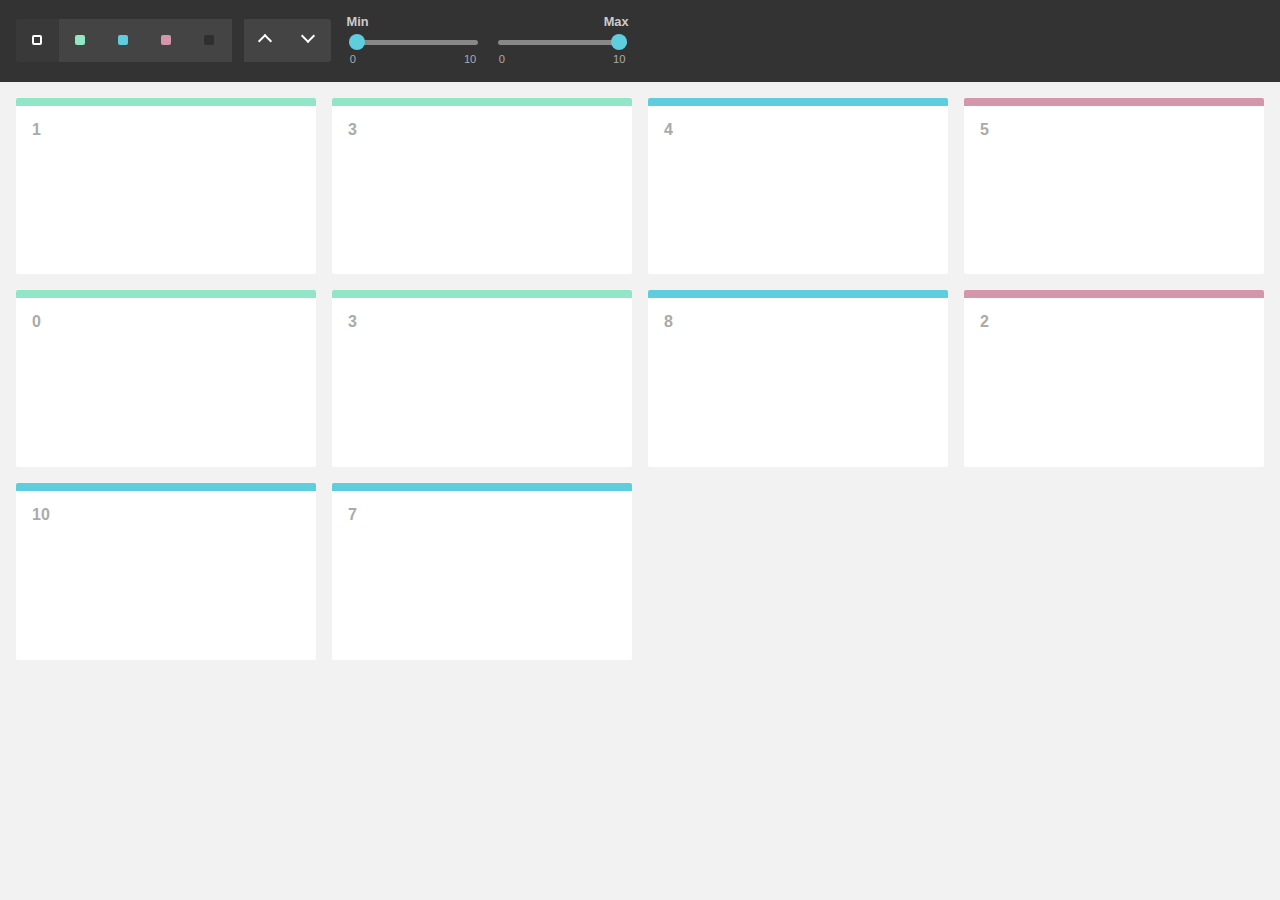
<file: mixitup-3/mixitup-3/demos/filtering-by-range/index.html>
<!DOCTYPE html>
<html>
    <head>
        <meta name="viewport" content="width=device-width, initial-scale=1">

        <link href="../reset.css" rel="stylesheet"/>
        <link href="./style.css" rel="stylesheet"/>

        <title>MixItUp Demo - Filtering by Range</title>

        <!--
        This demo hooks into MixItUp's plugins API to provide a means of applying
        additional non-selector-based contraints to our filtering logic, such as a
        minimum and maximum range.

        Although this demo uses the native <input type="range"> only, you are free to use any
        specialised range slider UI library instead (e.g. Bootstrap, jQuery UI, etc). Simply
        update the `getRange()` function to read values in from your plugin's API instead.

        NB: REQUIRES MixItUp v3.3.0 OR LATER!
        -->
    </head>
    <body>
        <div class="controls">
            <button type="button" class="control" data-filter="all">All</button>
            <button type="button" class="control" data-filter=".green">Green</button>
            <button type="button" class="control" data-filter=".blue">Blue</button>
            <button type="button" class="control" data-filter=".pink">Pink</button>
            <button type="button" class="control" data-filter="none">None</button>

            <button type="button" class="control" data-sort="size:asc">Asc</button>
            <button type="button" class="control" data-sort="size:desc">Desc</button>

            <datalist id="sizeLegend">
                <option value="0">
                <option value="1">
                <option value="2">
                <option value="3">
                <option value="4">
                <option value="6">
                <option value="7">
                <option value="8">
                <option value="9">
                <option value="10">
            </datalist>

            <div class="range-slider">
                <label class="range-slider-label">Min</label>

                <input name="minSize" class="range-slider-input" type="range" min="0" max="10" value="0" list="sizeLegend"/>
            </div>

            <div class="range-slider">
                <label class="range-slider-label">Max</label>

                <input name="maxSize" class="range-slider-input" type="range" min="0" max="10" value="10" list="sizeLegend"/>
            </div>
        </div>

        <div class="container" data-ref="container">
            <div class="mix green" data-size="1"></div>
            <div class="mix green" data-size="3"></div>
            <div class="mix blue" data-size="4"></div>
            <div class="mix pink" data-size="5"></div>
            <div class="mix green" data-size="0"></div>
            <div class="mix green" data-size="3"></div>
            <div class="mix blue" data-size="8"></div>
            <div class="mix pink" data-size="2"></div>
            <div class="mix blue" data-size="10"></div>
            <div class="mix blue" data-size="7"></div>

            <div class="gap"></div>
            <div class="gap"></div>
            <div class="gap"></div>
        </div>

        <script src="../mixitup.min.js"></script>

        <script>
            var container = document.querySelector('[data-ref="container"]');
            var minSizeRangeInput = document.querySelector('[name="minSize"]');
            var maxSizeRangeInput = document.querySelector('[name="maxSize"]');

            var mixer = mixitup(container, {
                animation: {
                    duration: 350
                }
            });

            /**
             * Reads the values from our two native range inputs, returning an object
             * with `min` and `max` numeric values.
             *
             * @return {object}
             */

            function getRange() {
                var min = Number(minSizeRangeInput.value);
                var max = Number(maxSizeRangeInput.value);

                return {
                    min: min,
                    max: max
                };
            }

            /**
             * Ensures that the mixer is re-filtered whenever the value of a range
             * input changes.
             *
             * @return {void}
             */

            function handleRangeInputChange() {
                mixer.filter(mixer.getState().activeFilter);
            }

            /**
             * Allows us to manipulate the test result (`true` or `false`) of a
             * target against the current filter selector(s) (e.g. `.blue`).
             *
             * In this case we want to apply an additional constraint of whether or not the
             * target is within an arbitrary range, and override the test result to `false`
             * if not. The function must always return the test result.
             *
             * @param {boolean} testResult
             *     A boolean indicating whether or not the target is passing the current filtering criteria.
             * @param {mixitup.Target} target
             *     A reference to the target being tested
             * @return {boolean}
             */

            function filterTestResult(testResult, target) {
                var size = Number(target.dom.el.getAttribute('data-size'));
                var range = getRange();

                if (size < range.min || size > range.max) {
                    testResult = false;
                }

                return testResult;
            }

            // Using the static method `registerFilter` from the MixItUp plugins API, we can
            // register the above function as a filter, to manipulate the value returned from the
            // `testResultEvaluateHideShow` hook.

            mixitup.Mixer.registerFilter('testResultEvaluateHideShow', 'range', filterTestResult);

            // Listen for change events from the two range inputs

            minSizeRangeInput.addEventListener('change', handleRangeInputChange);
            maxSizeRangeInput.addEventListener('change', handleRangeInputChange);
        </script>
    </body>
</html>
</file>
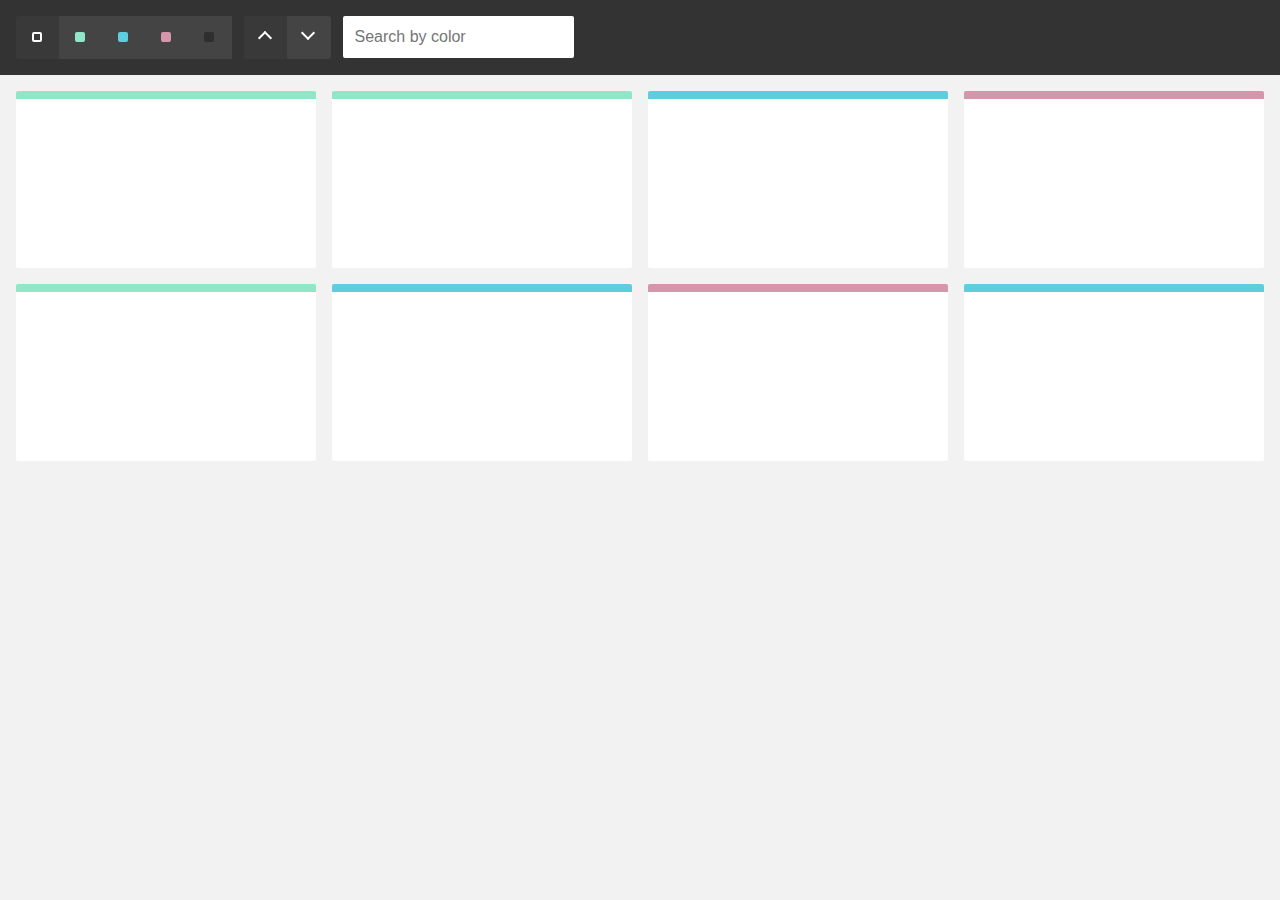
<file: mixitup-3/mixitup-3/demos/filtering-by-text-input/index.html>
<!DOCTYPE html>
<html>
    <head>
        <meta name="viewport" content="width=device-width, initial-scale=1">

        <link href="../reset.css" rel="stylesheet"/>
        <link href="./style.css" rel="stylesheet"/>

        <title>MixItUp Demo - Filtering by Text Input</title>
    </head>
    <body>
        <div class="controls">
            <button type="button" class="control" data-filter="all">All</button>
            <button type="button" class="control" data-filter=".green">Green</button>
            <button type="button" class="control" data-filter=".blue">Blue</button>
            <button type="button" class="control" data-filter=".pink">Pink</button>
            <button type="button" class="control" data-filter="none">None</button>

            <button type="button" class="control" data-sort="default:asc">Asc</button>
            <button type="button" class="control" data-sort="default:desc">Desc</button>

            <input type="text" class="input" data-ref="input-search" placeholder="Search by color"/>
        </div>

        <div class="container" data-ref="container">
            <div class="mix green"></div>
            <div class="mix green"></div>
            <div class="mix blue"></div>
            <div class="mix pink"></div>
            <div class="mix green"></div>
            <div class="mix blue"></div>
            <div class="mix pink"></div>
            <div class="mix blue"></div>

            <div class="gap"></div>
            <div class="gap"></div>
            <div class="gap"></div>
        </div>

        <script src="../mixitup.min.js"></script>

        <script>
            var container = document.querySelector('[data-ref="container"]');
            var inputSearch = document.querySelector('[data-ref="input-search"]');
            var keyupTimeout;

            var mixer = mixitup(container, {
                animation: {
                    duration: 350
                },
                callbacks: {
                    onMixClick: function() {
                        // Reset the search if a filter is clicked

                        if (this.matches('[data-filter]')) {
                            inputSearch.value = '';
                        }
                    }
                }
            });

            // Set up a handler to listen for "keyup" events from the search input

            inputSearch.addEventListener('keyup', function() {
                var searchValue;

                if (inputSearch.value.length < 3) {
                    // If the input value is less than 3 characters, don't send

                    searchValue = '';
                } else {
                    searchValue = inputSearch.value.toLowerCase().trim();
                }

                // Very basic throttling to prevent mixer thrashing. Only search
                // once 350ms has passed since the last keyup event

                clearTimeout(keyupTimeout);

                keyupTimeout = setTimeout(function() {
                    filterByString(searchValue);
                }, 350);
            });

            /**
             * Filters the mixer using a provided search string, which is matched against
             * the contents of each target's "class" attribute. Any custom data-attribute(s)
             * could also be used.
             *
             * @param  {string} searchValue
             * @return {void}
             */

            function filterByString(searchValue) {
                if (searchValue) {
                    // Use an attribute wildcard selector to check for matches

                    mixer.filter('[class*="' + searchValue + '"]');
                } else {
                    // If no searchValue, treat as filter('all')

                    mixer.filter('all');
                }
            }
        </script>
    </body>
</html>
</file>
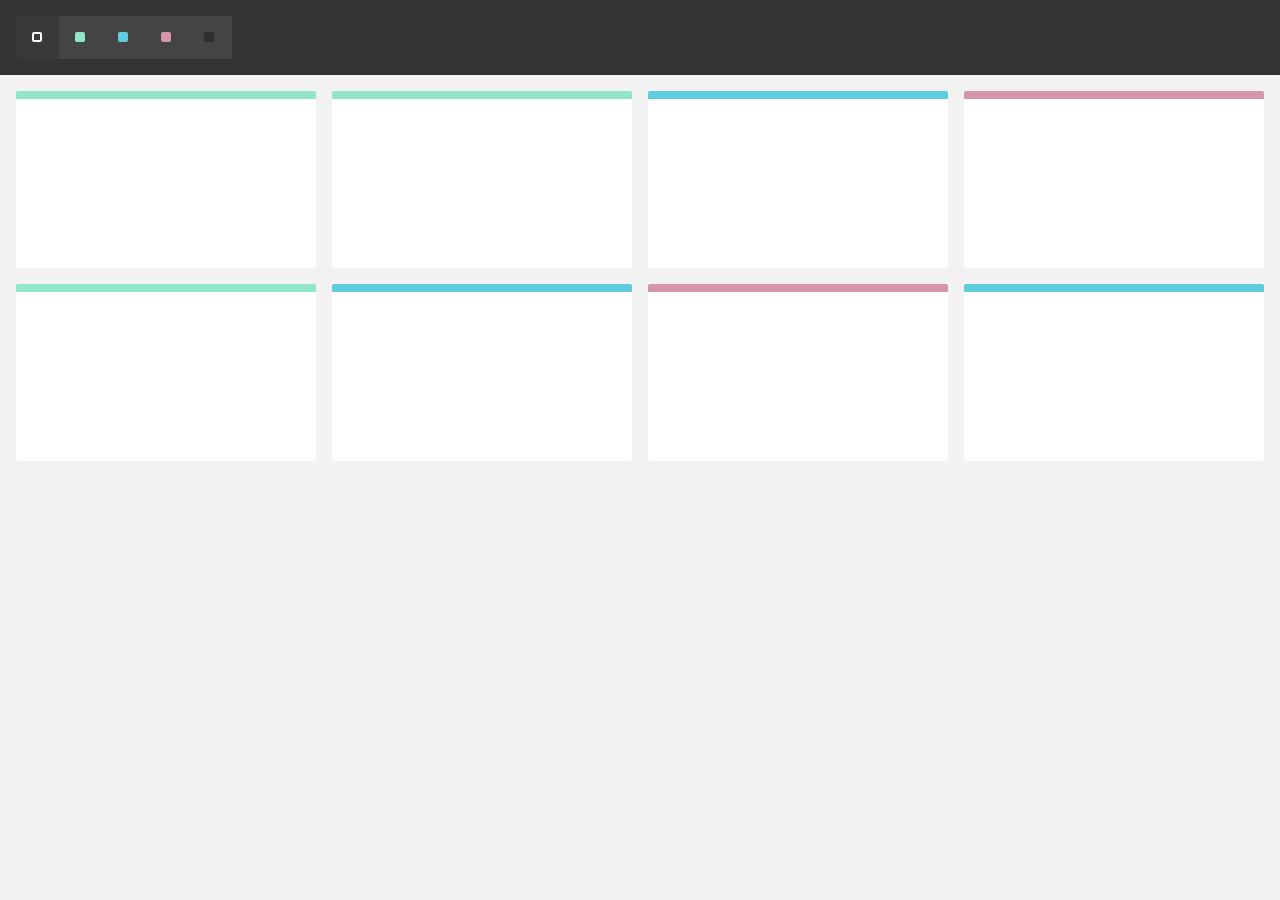
<file: mixitup-3/mixitup-3/demos/filtering-by-url/index.html>
<!DOCTYPE html>
<html>
    <head>
        <meta name="viewport" content="width=device-width, initial-scale=1">

        <link href="../reset.css" rel="stylesheet"/>
        <link href="./style.css" rel="stylesheet"/>

        <title>MixItUp Demo - Filtering by URL</title>
    </head>
    <body>
        <div class="controls">
            <button type="button" class="control" data-filter="all">All</button>
            <button type="button" class="control" data-filter=".green">Green</button>
            <button type="button" class="control" data-filter=".blue">Blue</button>
            <button type="button" class="control" data-filter=".pink">Pink</button>
            <button type="button" class="control" data-filter="none">None</button>
        </div>

        <div class="container">
            <div class="mix green"></div>
            <div class="mix green"></div>
            <div class="mix blue"></div>
            <div class="mix pink"></div>
            <div class="mix green"></div>
            <div class="mix blue"></div>
            <div class="mix pink"></div>
            <div class="mix blue"></div>

            <div class="gap"></div>
            <div class="gap"></div>
            <div class="gap"></div>
        </div>

        <script src="../mixitup.min.js"></script>

        <script>
            // As we have no server-side application or routes, we will use
            // a URL "hash" for this demo, but we chould just as easily use
            // a URL route segment.

            // As we will use the target selector in several parts of the demo,
            // we will declare it as a variable here.

            var targetSelector = '.mix';

            /**
             * Reads a hash from the URL (if present), and converts it into a class
             * selector string. E.g "#green" -> ".green". Otherwise, defaults
             * to the targetSelector, equivalent to "all"
             *
             * @return {string}
             */

            function getSelectorFromHash() {
                var hash = window.location.hash.replace(/^#/g, '');

                var selector = hash ? '.' + hash : targetSelector;

                return selector;
            }

            /**
             * Updates the URL whenever the current filter changes.
             *
             * @param   {mixitup.State} state
             * @return  {void}
             */

            function setHash(state) {
                var selector = state.activeFilter.selector;
                var newHash = '#' + selector.replace(/^\./g, '');

                if (selector === targetSelector && window.location.hash) {
                    // Equivalent to filter "all", remove the hash

                    history.pushState(null, document.title, window.location.pathname); // or history.replaceState()
                } else if (newHash !== window.location.hash && selector !== targetSelector) {
                    // Change the hash

                    history.pushState(null, document.title, window.location.pathname + newHash); // or history.replaceState()
                }
            }

            // Instantiate and configure the mixer

            var mixer = mixitup('.container', {
                selectors: {
                    target: targetSelector
                },
                load: {
                    filter: getSelectorFromHash() // Ensure that the mixer's initial filter matches the URL on startup
                },
                callbacks: {
                    onMixEnd: setHash // Call the setHash() method at the end of each operation
                }
            });

            // Add an "onhashchange" handler to keep the mixer in sync as the user goes
            // back and forward through their history.

            // NB: This may or may not be the desired behavior for your project. If you don't
            // want MixItUp operations to count as individual history items, simply use
            // 'replaceState()' instead of 'pushState()' within the 'setHash()' function above.
            // In which case this handler would no longer be neccessary.

            window.onhashchange = function() {
                var selector = getSelectorFromHash();

                if (selector === mixer.getState().activeFilter.selector) return; // no change

                mixer.filter(selector);
            };
        </script>
    </body>
</html>
</file>
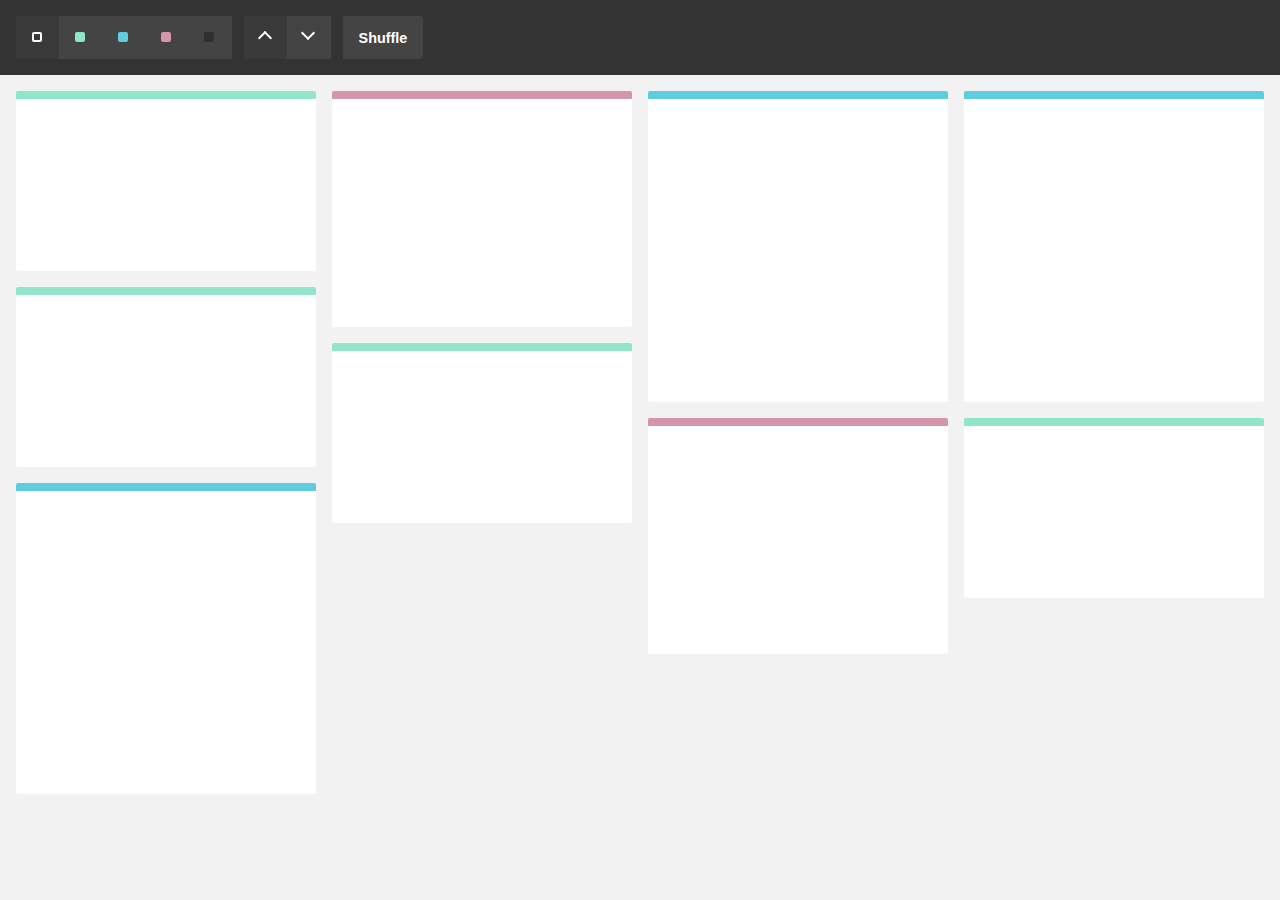
<file: mixitup-3/mixitup-3/demos/grid-columns/index.html>
<!DOCTYPE html>
<html>
    <head>
        <meta name="viewport" content="width=device-width, initial-scale=1">

        <link href="../reset.css" rel="stylesheet"/>
        <link href="./style.css" rel="stylesheet"/>

        <title>MixItUp Demo - Columns Grid</title>
    </head>
    <body>
        <div class="controls">
            <button type="button" class="control" data-filter="all">All</button>
            <button type="button" class="control" data-filter=".green">Green</button>
            <button type="button" class="control" data-filter=".blue">Blue</button>
            <button type="button" class="control" data-filter=".pink">Pink</button>
            <button type="button" class="control" data-filter="none">None</button>

            <button type="button" class="control" data-sort="default:asc">Asc</button>
            <button type="button" class="control" data-sort="default:desc">Desc</button>

            <button type="button" class="control text" data-sort="random">Shuffle</button>
        </div>

        <div class="container">
            <div class="mix green"></div>
            <div class="mix green"></div>
            <div class="mix blue"></div>
            <div class="mix pink"></div>
            <div class="mix green"></div>
            <div class="mix blue"></div>
            <div class="mix pink"></div>
            <div class="mix blue"></div>
            <div class="mix green"></div>
        </div>

        <script src="../mixitup.min.js"></script>

        <script>
            var containerEl = document.querySelector('.container');

            var mixer = mixitup(containerEl, {
                animation: {
                    animateResizeContainer: false // required to prevent column algorithm bug
                }
            });

            // NB: See comments in stylesheet regarding fixes for chrome and safari "flickering"
        </script>
    </body>
</html>
</file>
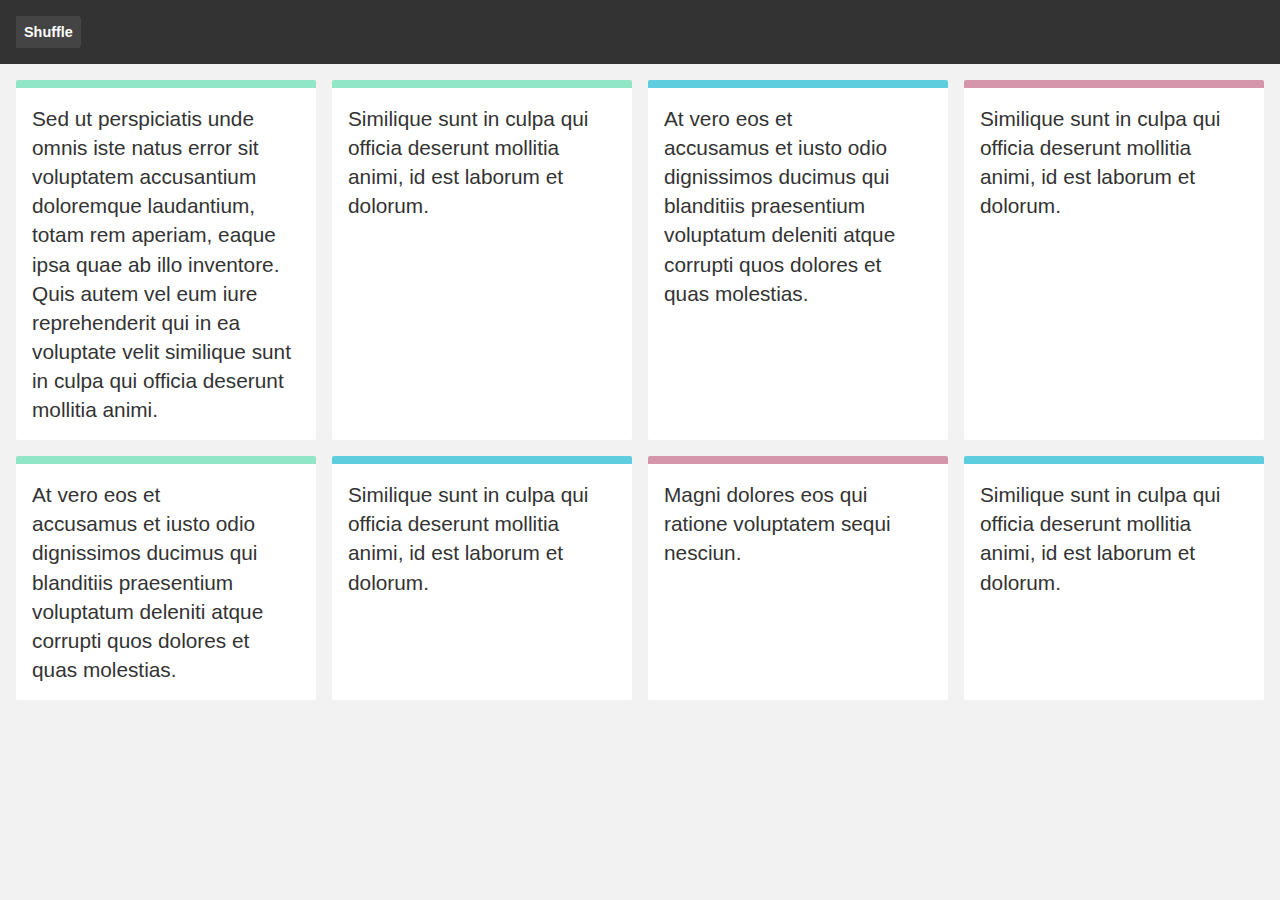
<file: mixitup-3/mixitup-3/demos/grid-flex-box-matching-heights/index.html>
<!DOCTYPE html>
<html>
    <head>
        <meta name="viewport" content="width=device-width, initial-scale=1">

        <link href="../reset.css" rel="stylesheet"/>
        <link href="./style.css" rel="stylesheet"/>

        <title>MixItUp Demo - Flex-box Grid with Matching Heights</title>
    </head>
    <body>
        <div class="controls">
            <button type="button" class="control" data-sort="random">Shuffle</button>
        </div>

        <div class="container">
            <div class="mix green">
                <p>Sed ut perspiciatis unde omnis iste natus error sit voluptatem accusantium doloremque laudantium, totam rem aperiam, eaque ipsa quae ab illo inventore. Quis autem vel eum iure reprehenderit qui in ea voluptate velit similique sunt in culpa qui officia deserunt mollitia animi.</p>
            </div>

            <div class="mix green">
                <p>Similique sunt in culpa qui officia deserunt mollitia animi, id est laborum et dolorum.</p>
            </div>

            <div class="mix blue">
                <p>At vero eos et accusamus et iusto odio dignissimos ducimus qui blanditiis praesentium voluptatum deleniti atque corrupti quos dolores et quas molestias.<p>
            </div>

            <div class="mix pink">
                <p>Similique sunt in culpa qui officia deserunt mollitia animi, id est laborum et dolorum.</p>
            </div>

            <div class="mix green">
                <p>At vero eos et accusamus et iusto odio dignissimos ducimus qui blanditiis praesentium voluptatum deleniti atque corrupti quos dolores et quas molestias.<p>
            </div>

            <div class="mix blue">
                <p>Similique sunt in culpa qui officia deserunt mollitia animi, id est laborum et dolorum.</p>
            </div>

            <div class="mix pink">
                <p>Magni dolores eos qui ratione voluptatem sequi nesciun.</p>
            </div>

            <div class="mix blue">
                <p>Similique sunt in culpa qui officia deserunt mollitia animi, id est laborum et dolorum.</p>
            </div>

            <div class="gap"></div>
            <div class="gap"></div>
            <div class="gap"></div>
        </div>

        <script src="../mixitup.min.js"></script>

        <script>
            var containerEl = document.querySelector('.container');

            var mixer = mixitup(containerEl, {
                animation: {
                    animateResizeTargets: true
                }
            });
        </script>
    </body>
</html>
</file>
<file: assets/css/style.css>
/*
Author:Mohammad Ayub'
Template Name: MASTIA;
Author Website: 
Author Email:5043ayub@gmail.compact
*/
@import url('https://fonts.googleapis.com/css?family=Open+Sans:400,400i,700|Play:400,700|Raleway:400,600&display=swap');
/* Global Style */
html, body, *{
	margin:0px;
	padding;0px;
}
h1{
	font-family: 'Raleway', sans-serif;
	font-weight:600;
	font-size:50px;
}
h2{
	font-family: 'Play', sans-serif;
	font-weight:700;
	font-size:50px;
}
h3{
	font-family: 'Open Sans', sans-serif;
	font-size:35px;
	font-weight:400;
}
h4{
	font-family: 'Play', sans-serif;
	font-size:26px;
	font-weight:700;
}
h5{
	font-family: 'Play', sans-serif;
	font-size:24px;
	font-weight:700;
}
h6{
	font-family: 'Play', sans-serif;
	font-size:20px;
	font-weight:700;
}
p{
	font-family: 'Open Sans', sans-serif;
	font-weight:14px;
	font-weight:400;
}
a{
	text-decoration:none!important;
}
a:hover{
	color:#169dd8;
}
li{
	list-style:none!important;
	display:inline-block;
}
button:hover{
	outline:none!important;
}
input:focus{
	outline:none!important;
}
text-area:focus{
	outline:none!important;
}
h3,h4,h5{
	color:#26a1e4;
}
/* header */
header .info{
	box-shadow: 0px 0px 7px 1px #CCC;
	padding:15px 0px;
	height:auto;
	font-size:14px;
}
header ul{
	margin-bottom:0px;
}
header .social{
	float:left;
	padding-left:0px;
}
header .social ul{
	padding-left:0px;
}
header .social ul li{
	margin-right:15px;
}
header .contact{
	float:right;
	font-family: 'Open Sans', sans-serif;
}
header .contact ul li{
	margin-left:45px;
}
header .head{
	height:auto;
	padding:30px 0px;
}
header .head .logo{
	float:left;
}
header .head .menu{
	float:right;
	font-family: 'Open Sans', sans-serif;
	font-weight:bold;
	font-size:14px;
	text-transform:uppercase;
}
header .head .menu ul li{
	margin-left:35px;
	padding:40px 0px;
}
header .head .menu ul li a:hover{
	color:black;
}
header .active{
	color:black;
}
/* header */
/*home*/
#home .slide{
	position: relative;
	width: 100%;
	
}
#home .slide img{
	width:100%;
	height:600px;
	display: block;
}
#home .overlay-1{
	
}
#home .slide .overlay{
	position: absolute; 
	bottom: 0px; 
	color: #f1f1f1; 
	text-align:center;
	transition: .5s ease;
	font-size: 20px;
	padding: 210px 0px;
	text-align: center;
}
#home .overlay h1{
	font-weight:600;
}
#home .overlay  p{
	font-size:16px;
}
#home .overlay a{
	color:white;
	border:1px solid white;
	padding:8px 20px;
	margin-top:10px;
	font-size:14px;
}
/*home*/
/*service*/
#service{
	padding:80px 0px;
	background-color:#f8f8f8;
}
#service .item{
	margin-bottom:50px;
}
#service .item img{
	width:50px;
}
#service h4{
	color:#22a7f0;
	text-transform:uppercase;
	margin:15px 0px;
}
#service p{
	color:#7b7b7b;
	line-height:30px;
	text-align:center;
	font-size:14px;
}
/*service*/
/*project*/
#project{
	padding:50px 0px;
}
#project .col-lg-12{
	padding:0px;
}
#project .heading h2{
	color:#22a7f0;
	text-transform:uppercase;
	margin:0px;
	padding:0px;
}
#project .heading hr{
	border-top:2px solid #22a7f0;
	width:65px;
	text-align:left;
	margin-bottom:25px;	
}
#project .slide{
	position:relative;
	width:100%;
}
#project .slide img{
	width:100%;
	display:block;
	background-color:blue;
	opacity:0.5;
}
#project .slide .overlay{
	  position: absolute;
	  top: 50%;
	  left: 50%;
	  transform: translate(-50%, -50%);
	  text-align: center;
}
#project .slide .overlay i{
	font-size:20px;
	color:white;
}
/*project*/
/* funfacts */
#funfacts{
	background-color:#1ba1e1;
	padding:50px 0px;
	color:white;
	text-align:center;
	width:100%;
	height:auto;
}
#funfacts .facts{
	margin-bottom:20px;
}
#funfacts h1{
	font-weight:500;
	margin-bottom:10px;
}
#funfacts hr{
	width:50px;
	border-top:2px solid white;
	text-align:center;
	margin:auto;
}
#funfacts h3{
	color:white;
	margin-top:10px;
}
/* funfacts */
/* blog */
#blog{
	padding:70px 0px;
	
}
#blog .col-lg-12{
	padding:0px 10px;
}
#blog .heading h2{
	color:#26a1e4;
	font-family: 'Play', sans-serif;
	font-size:40px;
	margin:0px;
}
#blog .heading hr{
	width:80px;
	text-align:left;
	border-top:2px solid #26a1e4;
	margin:5px 0px 20px 0px;
}
#blog .slide{
	background-color:#f8f8f8;
	margin:10px;
}
#blog .slide img{
	width:225px;
	height:210px;
}
#blog .slide .col-lg-7{
	padding: 30px 15px 15px 15px;
}
#blog .col-lg-7 p{
	text-align:justify;
	margin:10px 15px 30px 0px;
	font-size:14px;	
}
#blog .col-lg-7 a{
	float:right;
	margin-right:15px;
	font-weight:bold;
}
/* blog */
/* footer */
footer .get-in-touch{
	background-color:#26a1e4;
	padding:45px 0px;
	color:white;
}
footer .head h1{
	text-transform:uppercase;
	font-size:25px;
	margin-bottom:0px;
	margin-top:5px;
	font-family: 'Play', sans-serif;
	
}
footer .footer-btn button{
	border:1px solid white;
	color:white;
	float:right;
	text-transform:uppercase;
	border-radius:0px;
}
footer .footer-btn button:hover{
	color:white;
	border:1px solid black;	
}
footer .main-footer{
	background-color:#161616;
	padding:30px 0px;
}
footer h2{
	color:;
	text-transform:uppercase;
	font-family: 'Play', sans-serif;
	font-weight:600;
	font-size:26px;
	color:#22a7f0;
	padding:20px 0px;
}
footer p{
	text-align:justify;
}
footer p,footer li a{
	color:white;
}
.main-footer ul{
	padding-left:0px;
}
.main-footer li{
	width:100%;
	color:white;
}
.main-footer i{
	font-size:10px;
	color:#26a1e4;
}
.main-footer .footer-get-in-touch i{
	font-size:15px;
}
footer .copyright{
	background-color:black;
	color:white;
	text-align:center;
	padding:30px 0px;
	font-size:14px;
}
footer .copyright i{
	color:red;
}
/* footer */
/* about */
#about .head , .blog .head{
	background-color:#22a7f0;
	padding:30px 0px;
}
#about .head h3, .blog .head h3{
	color:white;
	float:left;
	margin:0px;
}
#about span ,.blog span{
	float:right;
	color:white;
	padding:5px 0px;
}
#about .who-we-are{
	padding:60px 0px;
}
#about .who-we-are img{
	height:550px;
}
#about .who-we-are .discribe{
	
}
#about .who-we-are h3{
	color:#22a7f0;
}
#about p{
	text-align:justify;
	margin-bottom:10px;
	font-size:16px;
	line-height:25px;
}
#about button{
	margin-top:18px;
	background-color:#22a7f0;
	border:none;
	color:white;
	padding:8px 15px;
	font-size:16px;
}
/* about */
/* fun */
#fun{
	background-color:black;
	padding:80px 0px;
	color:white;
}
#fun .item{
	margin:50px 0px 0px 0px;
}
#fun span{
	border:solid 2px #22a7f0;
	padding:50px;
	border-radius:50%;
	
}
#fun h4{
	color:white;
	margin-top:65px;
}
#fun p{
	font-size:14px;
	
}
#fun .last-one img{
	width: 35px;
    height: 43px;
}
/* fun */
/* we-do */
#we-do{
	padding:80px 0px;
}
#we-do h3{
	margin-bottom:30px;
}
#we-do .head{
	border:1px solid #ebebeb;
	margin-bottom:10px;	
}
#we-do .head p{
	padding:10px;
	margin-bottom:0px;
	font-size:14px;
}
#we-do .head h5{
	background-color:black;
	padding:25px 0px;
	margin-bottom:0px;
	color:white;
}
#we-do .head h5 span{
	background-color:#22a7f0;
	padding:26px;
	font-size:19px;
	color:white;
	margin-right:10px;
}
#accordion h6{
	padding:20px 0px;
}
#accordion h6 .icon{
	border-right:1px solid #ebebeb;
	padding:20px 20px 20px 10px;
	margin-right:10px;
}
#accordion h6 .icon i{
	margin:0px;
}
#we-do .discribe p{
	line-height:30px;
	text-align:justify;
}
/* we-do */
/* client */
#client{
	background-color:black;
	color:white;
	padding:80px 0px;
	height:auto;
}
#client h3{
	margin:0px 0px 50px 0px;
	color:white;
	font-weight:500;
	text-align:center;
}
#client img{
	width:200px;
	height:200px;
	margin-left:50px;
}
#client .col-lg-7{
	border-left:1px solid white;
	padding-left:50px;
	margin-left:50px;
	text-align:left;
}
#client .slide .row{
	margin:auto;
	padding-left:100px;
}
#client .col-lg-7 p{
	margin-bottom:20px;
	line-height:30px;
	text-align:justify;
	
}
/* client */
/* team */
#team{
	padding:80px 0px;
}
#team h3{
	margin:0px 0px 40px 0px;
	font-weight:500;
}
#team .team-mem{
	text-align:center;
}
#team img{
	height:300px;
	margin-bottom:10px;
}
#team h5{
	margin:5px 0px;
	color:gray;
	font-weight:500;
}
#team p{
	font-size:12px;
	color:gray;
}
/* team */

/* slider */
#home .owl-nav{
	margin-bottom:0px;
	padding:0px;
	margin:0px;
}
#home .owl-nav button{
    background-color: #4282DF;
    width: 50px;
    height: 50px;
    border-radius: 50px;
    color: white;
}
#home .owl-nav button:focus{
   border:none;
   outline:none;
   box-shadow:none;
}
#home .owl-nav button span{
	font-size: 30px;
    line-height: 20px;
}
#home .owl-nav .owl-prev{
	    position: absolute;
		left: 2%;
		top: 45%;
}
#home .owl-nav .owl-next{
	    position: absolute;
		right: 2%;
		top: 45%;
}
#project .owl-nav,
#blog .owl-nav{
	float:right;
}
#project .owl-nav button span,
#blog .owl-nav button span{
	background-color:#22a7f0;
	color:white;
	padding:2px 10px;
}
/* blog.html */
#main{
	padding:100px 0px;
	width:100%;
	height:auto;
}
#main .content .group-1{
	position:relative;
}
#main .content .group-1 .overlay{
	position:absolute;
	bottom:5%;
	background-color:#22a7f0;
	padding:10px 10px 10px 5px;
	color:white;
}
#main .content .group-1 .overlay h6{
	margin-bottom:0px;
}
#main .content-in{
	margin:20px 0px;
	height:auto;
	overflow:hidden;
}
#main .content-in h5{
	color:black;
	margin-bottom:10px;
}
#main .content-in h6{
	font-style:italic;
	margin-bottom:10px;
}
#main .content-in p{
	font-size:16px;
	margin-bottom:10px;
}
#main .social{
	margin-top:20px 0px;
}
#main .social ul{
	padding:0px;
}
#main .social ul li{
	display:inline-block;
}
#main .social ul li span{
	color:#22a7f0;
	font-weight:500;
}
#main .social button{
	width:100px;
	text-align:center;
	font-size:14px;
	padding:3px 0px;
	border:none;
	color:white;	
}
#main .comment{
	margin-top:20px;
}
#main .comment h5{
	color:#22a7f0;
	font-weight:600;
}
#main .comment p{
	font-size:15px;
	margin-bottom:40px;
}
#main .sidbar form{
	width:300px;
	border:1px solid gray;
	overflow:hidden;
	padding:7px;
	background-color:#ebebeb;
}
#main .sidbar input{
	border:none;
	float:left;
	background-color:transparent;
}
#main .sidbar button{
	border:none;
	float:right;
	background-color:transparent;
}
#main .sidbar .posts h5{
	margin:20px 0px;
	color:black;
}
#main .sidbar .posts img{
	height:85px;
	width:85px;
}
#main .sidbar .row{
	margin-bottom:30px;
}
#main .sidbar .col-lg-9{
	padding-left:0px;
}
#main .sidbar .post-1 p{
	margin-bottom:5px;
	font-size:14px;
}
#main .latest-project img{
	width:170px;
	height:170px;
	margin-bottom:30px;	
}
#main .latest-project h4{
	margin:30px 0px;
}
#main .latest-project .col-lg-6{
	padding-right:0px;
}
#main .blog-categories ul li{
	display:inline-block!important;
}
#main .blog-categories ul{
	padding-left:0px;
}
#main .blog-categories i{
	color:#22a7f0;
	margin-right:3px;
}
#main .blog-categories a{
	color:black;
}
#main .content-in button{
	text-align:right;
	border:none;
	float:right;
	margin-bottom:40px;
}
/* blog.html */
/* contact */
#form{
	padding:100px 0px;
	height:auto;	
}
#form h5{
	margin:0px;
	padding:0px;
}
#form hr{
	border-top: 2px solid #22a7f0;
	width:60px;
	margin-bottom:40px;
}
#form textarea{
	height:200px;
	margin-bottom:50px;
}
/* contact */
/* project */
#project{
	padding:100px 0px;
	height:auto;
}
#project .container .header{
	padding:0px 20px;
}
#project .head{
	margin-bottom:40px;
}
#project .head h2{
	color:#22a7f0;
	margin-bottom:0px;
}
#project hr{
	width:70px;
	border-top:2px solid #22a7f0;
	margin:5px 0px;
}
#project button{
	background-color:transparent;
	border:none;
	width:50px;
}
#project button:focus{
   border:none;
   outline:none;
   box-shadow:none;
}
#project .text-right{
	margin-bottom:20px;
}
#project span{
	margin:0px 20px;
}
#project .cont{
	margin:0px;
	padding:0px;
}
#project img{
	margin-bottom:20px;
}
/* project */
#form  form .row{
	margin:0px;
	padding:0px;
}
#form .form-control{
	padding:25px 10px;
}
</file>
<file: mixitup-3/mixitup-3/demos/attribute-selectors/style.css>
html,
body {
    height: 100%;
    background: #f2f2f2;
}

*,
*:before,
*:after {
    box-sizing: border-box;
}

/* Controls
---------------------------------------------------------------------- */

.controls {
    padding: 1rem;
    background: #333;
    font-size: 0.1px;
}

.control {
    position: relative;
    display: inline-block;
    width: 2.7rem;
    height: 2.7rem;
    background: #444;
    cursor: pointer;
    font-size: 0.1px;
    color: white;
    transition: background 150ms;
}

.control:hover {
    background: #3f3f3f;
}

.control[data-filter]:after {
    content: '';
    position: absolute;
    width: 10px;
    height: 10px;
    top: calc(50% - 6px);
    left: calc(50% - 6px);
    border: 2px solid currentColor;
    border-radius: 2px;
    background: currentColor;
    transition: background-color 150ms, border-color 150ms;
}

.control[data-sort]:after {
    content: '';
    position: absolute;
    width: 10px;
    height: 10px;
    border-top: 2px solid;
    border-left: 2px solid;
    top: calc(50% - 6px);
    left: calc(50% - 6px);
    transform:  translateY(1px) rotate(45deg);
}

.control[data-sort*=":desc"]:after {
    transform:  translateY(-4px) rotate(-135deg);
}

.mixitup-control-active {
    background: #393939;
}

.mixitup-control-active[data-filter]:after {
    background: transparent;
}

.control:first-of-type {
    border-radius: 3px 0 0 3px;
}

.control:last-of-type {
    border-radius: 0 3px 3px 0;
}

.control[data-filter] + .control[data-sort] {
    margin-left: .75rem;
}

.control[data-filter=".green"] {
    color: #91e6c7;
}

.control[data-filter=".blue"] {
    color: #5ecdde;
}

.control[data-filter=".pink"] {
    color: #d595aa;
}

.control[data-filter="none"] {
    color: #2f2f2f;
}

/* Container
---------------------------------------------------------------------- */

.container {
    padding: 1rem;
    text-align: justify;
    font-size: 0.1px;
}

.container:after {
    content: '';
    display: inline-block;
    width: 100%;
}

/* Grid Items
---------------------------------------------------------------------- */

.item,
.gap {
    display: inline-block;
    vertical-align: top;
}

.item {
    background: #fff;
    border-top: .5rem solid currentColor;
    border-radius: 2px;
    margin-bottom: 1rem;
    position: relative;
}

.item:before {
    content: '';
    display: inline-block;
    padding-top: 56.25%;
}

.item.green {
    color: #91e6c7;
}

.item.pink {
    color: #d595aa;
}

.item.blue {
    color: #5ecdde;
}

/* Grid Breakpoints
---------------------------------------------------------------------- */

/* 2 Columns */

.item,
.gap {
    width: calc(100%/2 - (((2 - 1) * 1rem) / 2));
}

/* 3 Columns */

@media screen and (min-width: 541px) {
    .item,
    .gap {
        width: calc(100%/3 - (((3 - 1) * 1rem) / 3));
    }
}

/* 4 Columns */

@media screen and (min-width: 961px) {
    .item,
    .gap {
        width: calc(100%/4 - (((4 - 1) * 1rem) / 4));
    }
}

/* 5 Columns */

@media screen and (min-width: 1281px) {
    .item,
    .gap {
        width: calc(100%/5 - (((5 - 1) * 1rem) / 5));
    }
}
</file>
<file: mixitup-3/mixitup-3/demos/basic-ie-8/style.css>
html,
body {
    height: 100%;
    background: #f2f2f2;
}

*,
*:before,
*:after {
    box-sizing: border-box;
}

/* Controls
---------------------------------------------------------------------- */

.controls {
    padding: 16px;
    background: #333;
    font-size: 0.1px;
}

.control {
    position: relative;
    display: inline-block;
    vertical-align: top;
    padding: 10px;
    font-size: 15px;
    height: 35px;
    min-width: 25px;
    background: #444;
    cursor: pointer;
    color: white;
    font-weight: 800;
    transition: background 150ms;
}

.control:hover {
    background: #3f3f3f;
}

.control[data-sort*=":desc"]:after {
    transform:  translateY(-4px) rotate(-135deg);
}

.mixitup-control-active {
    background: #393939;
}

.control[data-filter="all"] {
    background: #fff;
}

.control[data-filter=".green"] {
    background: #91e6c7;
}

.control[data-filter=".blue"] {
    background: #5ecdde;
}

.control[data-filter=".pink"] {
    background: #d595aa;
}

.control[data-filter="none"] {
    background: #2f2f2f;
}

/* Container
---------------------------------------------------------------------- */

.container {
    padding: 16px;
    text-align: justify;
    font-size: 0.1px;
}

.container:after {
    content: '';
    display: inline-block;
    width: 100%;
}

/* Target Elements
---------------------------------------------------------------------- */

.mix,
.gap {
    display: inline-block;
    vertical-align: top;
}

.mix {
    background: #fff;
    border-top: 8px solid transparent;
    border-radius: 2px;
    margin-bottom: 1.25%;
    position: relative;
}

.mix:before {
    content: '';
    display: inline-block;
    padding-top: 56.25%;
}

.mix.green {
    border-top-color: #91e6c7;
}

.mix.pink {
    border-top-color: #d595aa;
}

.mix.blue {
    border-top-color: #5ecdde;
}

.mix,
.gap {
    width: 24%;
}
</file>
<file: mixitup-3/mixitup-3/demos/basic/style.css>
html,
body {
    height: 100%;
    background: #f2f2f2;
}

*,
*:before,
*:after {
    box-sizing: border-box;
}

/* Controls
---------------------------------------------------------------------- */

.controls {
    padding: 1rem;
    background: #333;
    font-size: 0.1px;
}

.control {
    position: relative;
    display: inline-block;
    width: 2.7rem;
    height: 2.7rem;
    background: #444;
    cursor: pointer;
    font-size: 0.1px;
    color: white;
    transition: background 150ms;
}

.control:hover {
    background: #3f3f3f;
}

.control[data-filter]:after {
    content: '';
    position: absolute;
    width: 10px;
    height: 10px;
    top: calc(50% - 6px);
    left: calc(50% - 6px);
    border: 2px solid currentColor;
    border-radius: 2px;
    background: currentColor;
    transition: background-color 150ms, border-color 150ms;
}

.control[data-sort]:after {
    content: '';
    position: absolute;
    width: 10px;
    height: 10px;
    border-top: 2px solid;
    border-left: 2px solid;
    top: calc(50% - 6px);
    left: calc(50% - 6px);
    transform:  translateY(1px) rotate(45deg);
}

.control[data-sort*=":desc"]:after {
    transform:  translateY(-4px) rotate(-135deg);
}

.mixitup-control-active {
    background: #393939;
}

.mixitup-control-active[data-filter]:after {
    background: transparent;
}

.control:first-of-type {
    border-radius: 3px 0 0 3px;
}

.control:last-of-type {
    border-radius: 0 3px 3px 0;
}

.control[data-filter] + .control[data-sort] {
    margin-left: .75rem;
}

.control[data-filter=".green"] {
    color: #91e6c7;
}

.control[data-filter=".blue"] {
    color: #5ecdde;
}

.control[data-filter=".pink"] {
    color: #d595aa;
}

.control[data-filter="none"] {
    color: #2f2f2f;
}

/* Container
---------------------------------------------------------------------- */

.container {
    padding: 1rem;
    text-align: justify;
    font-size: 0.1px;
}

.container:after {
    content: '';
    display: inline-block;
    width: 100%;
}

/* Target Elements
---------------------------------------------------------------------- */

.mix,
.gap {
    display: inline-block;
    vertical-align: top;
}

.mix {
    background: #fff;
    border-top: .5rem solid currentColor;
    border-radius: 2px;
    margin-bottom: 1rem;
    position: relative;
}

.mix:before {
    content: '';
    display: inline-block;
    padding-top: 56.25%;
}

.mix.green {
    color: #91e6c7;
}

.mix.pink {
    color: #d595aa;
}

.mix.blue {
    color: #5ecdde;
}

/* Grid Breakpoints
---------------------------------------------------------------------- */

/* 2 Columns */

.mix,
.gap {
    width: calc(100%/2 - (((2 - 1) * 1rem) / 2));
}

/* 3 Columns */

@media screen and (min-width: 541px) {
    .mix,
    .gap {
        width: calc(100%/3 - (((3 - 1) * 1rem) / 3));
    }
}

/* 4 Columns */

@media screen and (min-width: 961px) {
    .mix,
    .gap {
        width: calc(100%/4 - (((4 - 1) * 1rem) / 4));
    }
}

/* 5 Columns */

@media screen and (min-width: 1281px) {
    .mix,
    .gap {
        width: calc(100%/5 - (((5 - 1) * 1rem) / 5));
    }
}
</file>
<file: mixitup-3/mixitup-3/demos/checkboxes-with-reset-checkbox/style.css>
html,
body {
    height: 100%;
    background: #f2f2f2;
}

*,
*:before,
*:after {
    box-sizing: border-box;
}

/* Controls
---------------------------------------------------------------------- */

.controls {
    padding: 1rem;
    background: #333;
    font-size: 0.1px;
}

.control {
    position: relative;
    display: inline-block;
    width: 2.7rem;
    height: 2.7rem;
    background: #444;
    cursor: pointer;
    font-size: 0.1px;
    color: white;
    transition: background 150ms;
}

.control:hover {
    background: #3f3f3f;
}

.control[data-filter]:after {
    content: '';
    position: absolute;
    width: 10px;
    height: 10px;
    top: calc(50% - 6px);
    left: calc(50% - 6px);
    border: 2px solid currentColor;
    border-radius: 2px;
    background: currentColor;
    transition: background-color 150ms, border-color 150ms;
}

.control[data-sort]:after {
    content: '';
    position: absolute;
    width: 10px;
    height: 10px;
    border-top: 2px solid;
    border-left: 2px solid;
    top: calc(50% - 6px);
    left: calc(50% - 6px);
    transform:  translateY(1px) rotate(45deg);
}

.control[data-sort*=":desc"]:after {
    transform:  translateY(-4px) rotate(-135deg);
}

.mixitup-control-active {
    background: #393939;
}

.mixitup-control-active[data-filter]:after {
    background: transparent;
}

.control:first-of-type {
    border-radius: 3px 0 0 3px;
}

.control:last-of-type {
    border-radius: 0 3px 3px 0;
}

.checkbox-group {
    display: inline-block;
    padding: .5rem;
    background: #2a2a2a;
    margin-right: .75rem;
    vertical-align: top;
}

.checkbox {
    text-align: justify;
}

.checkbox:after {
    content: '';
    display: inline-block;
    width: 100%;
}

.checkbox-input,
.checkbox-label {
    display: inline-block;
}

.checkbox-label {
    color: white;
    font-family: 'helvetica-neue', arial, sans-serif;
    font-size: .9rem;
    margin-right: .5rem;
}

/* Container
---------------------------------------------------------------------- */

.container {
    padding: 1rem;
    text-align: justify;
    font-size: 0.1px;
}

.container:after {
    content: '';
    display: inline-block;
    width: 100%;
}

/* Target Elements
---------------------------------------------------------------------- */

.mix,
.gap {
    display: inline-block;
    vertical-align: top;
}

.mix {
    background: #fff;
    border-top: .5rem solid currentColor;
    border-radius: 2px;
    margin-bottom: 1rem;
    position: relative;
}

.mix:before {
    content: '';
    display: inline-block;
    padding-top: 56.25%;
}

.mix.green {
    color: #91e6c7;
}

.mix.pink {
    color: #d595aa;
}

.mix.blue {
    color: #5ecdde;
}

/* Grid Breakpoints
---------------------------------------------------------------------- */

/* 2 Columns */

.mix,
.gap {
    width: calc(100%/2 - (((2 - 1) * 1rem) / 2));
}

/* 3 Columns */

@media screen and (min-width: 541px) {
    .mix,
    .gap {
        width: calc(100%/3 - (((3 - 1) * 1rem) / 3));
    }
}

/* 4 Columns */

@media screen and (min-width: 961px) {
    .mix,
    .gap {
        width: calc(100%/4 - (((4 - 1) * 1rem) / 4));
    }
}

/* 5 Columns */

@media screen and (min-width: 1281px) {
    .mix,
    .gap {
        width: calc(100%/5 - (((5 - 1) * 1rem) / 5));
    }
}
</file>
<file: mixitup-3/mixitup-3/demos/checkboxes/style.css>
html,
body {
    height: 100%;
    background: #f2f2f2;
}

*,
*:before,
*:after {
    box-sizing: border-box;
}

/* Controls
---------------------------------------------------------------------- */

.controls {
    padding: 1rem;
    background: #333;
    font-size: 0.1px;
}

.control {
    position: relative;
    display: inline-block;
    width: 2.7rem;
    height: 2.7rem;
    background: #444;
    cursor: pointer;
    font-size: 0.1px;
    color: white;
    transition: background 150ms;
}

.control:hover {
    background: #3f3f3f;
}

.control[data-filter]:after {
    content: '';
    position: absolute;
    width: 10px;
    height: 10px;
    top: calc(50% - 6px);
    left: calc(50% - 6px);
    border: 2px solid currentColor;
    border-radius: 2px;
    background: currentColor;
    transition: background-color 150ms, border-color 150ms;
}

.control[data-sort]:after {
    content: '';
    position: absolute;
    width: 10px;
    height: 10px;
    border-top: 2px solid;
    border-left: 2px solid;
    top: calc(50% - 6px);
    left: calc(50% - 6px);
    transform:  translateY(1px) rotate(45deg);
}

.control[data-sort*=":desc"]:after {
    transform:  translateY(-4px) rotate(-135deg);
}

.mixitup-control-active {
    background: #393939;
}

.mixitup-control-active[data-filter]:after {
    background: transparent;
}

.control:first-of-type {
    border-radius: 3px 0 0 3px;
}

.control:last-of-type {
    border-radius: 0 3px 3px 0;
}

.checkbox-group {
    display: inline-block;
    padding: .5rem;
    background: #2a2a2a;
    margin-right: .75rem;
    vertical-align: top;
}

.checkbox {
    text-align: justify;
}

.checkbox:after {
    content: '';
    display: inline-block;
    width: 100%;
}

.checkbox-input,
.checkbox-label {
    display: inline-block;
}

.checkbox-label {
    color: white;
    font-family: 'helvetica-neue', arial, sans-serif;
    font-size: .9rem;
    margin-right: .5rem;
}

/* Container
---------------------------------------------------------------------- */

.container {
    padding: 1rem;
    text-align: justify;
    font-size: 0.1px;
}

.container:after {
    content: '';
    display: inline-block;
    width: 100%;
}

/* Target Elements
---------------------------------------------------------------------- */

.mix,
.gap {
    display: inline-block;
    vertical-align: top;
}

.mix {
    background: #fff;
    border-top: .5rem solid currentColor;
    border-radius: 2px;
    margin-bottom: 1rem;
    position: relative;
}

.mix:before {
    content: '';
    display: inline-block;
    padding-top: 56.25%;
}

.mix.green {
    color: #91e6c7;
}

.mix.pink {
    color: #d595aa;
}

.mix.blue {
    color: #5ecdde;
}

/* Grid Breakpoints
---------------------------------------------------------------------- */

/* 2 Columns */

.mix,
.gap {
    width: calc(100%/2 - (((2 - 1) * 1rem) / 2));
}

/* 3 Columns */

@media screen and (min-width: 541px) {
    .mix,
    .gap {
        width: calc(100%/3 - (((3 - 1) * 1rem) / 3));
    }
}

/* 4 Columns */

@media screen and (min-width: 961px) {
    .mix,
    .gap {
        width: calc(100%/4 - (((4 - 1) * 1rem) / 4));
    }
}

/* 5 Columns */

@media screen and (min-width: 1281px) {
    .mix,
    .gap {
        width: calc(100%/5 - (((5 - 1) * 1rem) / 5));
    }
}
</file>
<file: mixitup-3/mixitup-3/demos/dataset-empty-container/style.css>
html,
body {
    height: 100%;
    background: #f2f2f2;
}

*,
*:before,
*:after {
    box-sizing: border-box;
}

/* Controls
---------------------------------------------------------------------- */

.controls {
    padding: 1rem;
    background: #333;
    font-size: 0.1px;
}

.control {
    position: relative;
    display: inline-block;
    width: 2.7rem;
    height: 2.7rem;
    background: #444;
    cursor: pointer;
    font-size: 0.1px;
    color: white;
    transition: background 150ms;
}

.control:not(.control-active):hover {
    background: #3f3f3f;
}

.control-filter:after {
    content: '';
    position: absolute;
    width: 10px;
    height: 10px;
    top: calc(50% - 6px);
    left: calc(50% - 6px);
    border: 2px solid currentColor;
    border-radius: 2px;
    background: currentColor;
    transition: background-color 150ms, border-color 150ms;
}

.control-sort:after {
    content: '';
    position: absolute;
    width: 10px;
    height: 10px;
    border-top: 2px solid;
    border-left: 2px solid;
    top: calc(50% - 6px);
    left: calc(50% - 6px);
    transform:  translateY(1px) rotate(45deg);
}

.control-sort[data-order="desc"]:after {
    transform:  translateY(-4px) rotate(-135deg);
}

.control-active {
    background: #393939;
}

.control-filter.control-active:after {
    background: transparent;
}

.control:first-of-type {
    border-radius: 3px 0 0 3px;
}

.control:last-of-type {
    border-radius: 0 3px 3px 0;
}

.control-filter + .control-sort {
    margin-left: .75rem;
}

.control-filter[data-color="green"] {
    color: #91e6c7;
}

.control-filter[data-color="blue"] {
    color: #5ecdde;
}

.control-filter[data-color="pink"] {
    color: #d595aa;
}

.control-filter[data-color="none"] {
    color: #2f2f2f;
}

/* Container
---------------------------------------------------------------------- */

.container {
    padding: 1rem;
    text-align: justify;
    font-size: 0.1px;
}

.container:after {
    content: '';
    display: inline-block;
    width: 100%;
}

/* Target Elements
---------------------------------------------------------------------- */

.item,
.gap {
    display: inline-block;
    vertical-align: top;
}

.item {
    background: #fff;
    border-top: .5rem solid currentColor;
    border-radius: 2px;
    margin-bottom: 1rem;
    position: relative;
}

.item:before {
    content: '';
    display: inline-block;
    padding-top: 56.25%;
}

.item.green {
    color: #91e6c7;
}

.item.pink {
    color: #d595aa;
}

.item.blue {
    color: #5ecdde;
}

.item .published-date {
    position: absolute;
    top: 0;
    left: 0;
    padding: 1rem;
    font-size: 1rem;
    color: #333;
    font-family: 'helvetica-neue', arial, sans-serif;
    font-weight:  700;
}

/* Grid Breakpoints
---------------------------------------------------------------------- */

/* 2 Columns */

.item,
.gap {
    width: calc(100%/2 - (((2 - 1) * 1rem) / 2));
}

/* 3 Columns */

@media screen and (min-width: 541px) {
    .item,
    .gap {
        width: calc(100%/3 - (((3 - 1) * 1rem) / 3));
    }
}

/* 4 Columns */

@media screen and (min-width: 961px) {
    .item,
    .gap {
        width: calc(100%/4 - (((4 - 1) * 1rem) / 4));
    }
}

/* 5 Columns */

@media screen and (min-width: 1281px) {
    .item,
    .gap {
        width: calc(100%/5 - (((5 - 1) * 1rem) / 5));
    }
}
</file>
<file: mixitup-3/mixitup-3/demos/dataset-pre-rendered-targets/style.css>
html,
body {
    height: 100%;
    background: #f2f2f2;
}

*,
*:before,
*:after {
    box-sizing: border-box;
}

/* Controls
---------------------------------------------------------------------- */

.controls {
    padding: 1rem;
    background: #333;
    font-size: 0.1px;
}

.control {
    position: relative;
    display: inline-block;
    width: 2.7rem;
    height: 2.7rem;
    background: #444;
    cursor: pointer;
    font-size: 0.1px;
    color: white;
    transition: background 150ms;
}

.control:not(.control-active):hover {
    background: #3f3f3f;
}

.control-filter:after {
    content: '';
    position: absolute;
    width: 10px;
    height: 10px;
    top: calc(50% - 6px);
    left: calc(50% - 6px);
    border: 2px solid currentColor;
    border-radius: 2px;
    background: currentColor;
    transition: background-color 150ms, border-color 150ms;
}

.control-sort:after {
    content: '';
    position: absolute;
    width: 10px;
    height: 10px;
    border-top: 2px solid;
    border-left: 2px solid;
    top: calc(50% - 6px);
    left: calc(50% - 6px);
    transform:  translateY(1px) rotate(45deg);
}

.control-sort[data-order="desc"]:after {
    transform:  translateY(-4px) rotate(-135deg);
}

.control-active {
    background: #393939;
}

.control-filter.control-active:after {
    background: transparent;
}

.control:first-of-type {
    border-radius: 3px 0 0 3px;
}

.control:last-of-type {
    border-radius: 0 3px 3px 0;
}

.control-filter + .control-sort {
    margin-left: .75rem;
}

.control-filter[data-color="green"] {
    color: #91e6c7;
}

.control-filter[data-color="blue"] {
    color: #5ecdde;
}

.control-filter[data-color="pink"] {
    color: #d595aa;
}

.control-filter[data-color="none"] {
    color: #2f2f2f;
}

/* Container
---------------------------------------------------------------------- */

.container {
    padding: 1rem;
    text-align: justify;
    font-size: 0.1px;
}

.container:after {
    content: '';
    display: inline-block;
    width: 100%;
}

/* Target Elements
---------------------------------------------------------------------- */

.item,
.gap {
    display: inline-block;
    vertical-align: top;
}

.item {
    background: #fff;
    border-top: .5rem solid currentColor;
    border-radius: 2px;
    margin-bottom: 1rem;
    position: relative;
}

.item:before {
    content: '';
    display: inline-block;
    padding-top: 56.25%;
}

.item.green {
    color: #91e6c7;
}

.item.pink {
    color: #d595aa;
}

.item.blue {
    color: #5ecdde;
}

.item .published-date {
    position: absolute;
    top: 0;
    left: 0;
    padding: 1rem;
    font-size: 1rem;
    color: #333;
    font-family: 'helvetica-neue', arial, sans-serif;
    font-weight:  700;
}

/* Grid Breakpoints
---------------------------------------------------------------------- */

/* 2 Columns */

.item,
.gap {
    width: calc(100%/2 - (((2 - 1) * 1rem) / 2));
}

/* 3 Columns */

@media screen and (min-width: 541px) {
    .item,
    .gap {
        width: calc(100%/3 - (((3 - 1) * 1rem) / 3));
    }
}

/* 4 Columns */

@media screen and (min-width: 961px) {
    .item,
    .gap {
        width: calc(100%/4 - (((4 - 1) * 1rem) / 4));
    }
}

/* 5 Columns */

@media screen and (min-width: 1281px) {
    .item,
    .gap {
        width: calc(100%/5 - (((5 - 1) * 1rem) / 5));
    }
}
</file>
<file: mixitup-3/mixitup-3/demos/filtering-by-range/style.css>
html,
body {
    height: 100%;
    background: #f2f2f2;
}

*,
*:before,
*:after {
    box-sizing: border-box;
}

/* Controls
---------------------------------------------------------------------- */

.controls {
    padding: 1rem;
    background: #333;
    font-size: 0.1px;
}

.control {
    position: relative;
    display: inline-block;
    width: 2.7rem;
    height: 2.7rem;
    background: #444;
    cursor: pointer;
    font-size: 0.1px;
    color: white;
    transition: background 150ms;
}

.control:hover {
    background: #3f3f3f;
}

.control[data-filter]:after {
    content: '';
    position: absolute;
    width: 10px;
    height: 10px;
    top: calc(50% - 6px);
    left: calc(50% - 6px);
    border: 2px solid currentColor;
    border-radius: 2px;
    background: currentColor;
    transition: background-color 150ms, border-color 150ms;
}

.control[data-sort]:after {
    content: '';
    position: absolute;
    width: 10px;
    height: 10px;
    border-top: 2px solid;
    border-left: 2px solid;
    top: calc(50% - 6px);
    left: calc(50% - 6px);
    transform:  translateY(1px) rotate(45deg);
}

.control[data-sort*=":desc"]:after {
    transform:  translateY(-4px) rotate(-135deg);
}

.mixitup-control-active {
    background: #393939;
}

.mixitup-control-active[data-filter]:after {
    background: transparent;
}

.control:first-of-type {
    border-radius: 3px 0 0 3px;
}

.control:last-of-type {
    border-radius: 0 3px 3px 0;
}

.control[data-filter] + .control[data-sort] {
    margin-left: .75rem;
}

.control[data-filter=".green"] {
    color: #91e6c7;
}

.control[data-filter=".blue"] {
    color: #5ecdde;
}

.control[data-filter=".pink"] {
    color: #d595aa;
}

.control[data-filter="none"] {
    color: #2f2f2f;
}

.range-slider {
    margin: 0 1rem;
    display: inline-block;
    vertical-align: middle;
    position: relative;
}

.range-slider:last-child {
    margin-left: 0;
}

.range-slider::before,
.range-slider::after,
.range-slider-label {
    font-family: 'helvetica-neue', arial, sans-serif;
}

.range-slider::before,
.range-slider::after {
    font-size: .7rem;
    color: #aaa;
    content: '0';
    position: absolute;
    bottom: 0;
    left: 0;
    padding: 0 .2rem;
}

.range-slider::after {
    content: '10';
    left: auto;
    right: 0;
}

.range-slider-label {
    display: block;
    font-size: .8rem;
    color: #ccc;
    margin-bottom: .05rem;
    font-weight: 700;
}

.range-slider:last-child .range-slider-label {
    text-align: right;
}

.range-slider-input {
    position: relative;
    background: transparent;
    -webkit-appearance: none;
    margin-bottom: .75rem;
    z-index: 1;
}

.range-slider-input::-webkit-slider-runnable-track {
    width: 300px;
    height: 5px;
    background: #888;
    border: none;
    border-radius: 3px;
    transition: background 150ms;
}

.range-slider-input::-webkit-slider-thumb {
    -webkit-appearance: none;
    border: none;
    height: 16px;
    width: 16px;
    border-radius: 50%;
    background: #5ecdde;
    margin-top: -6px;
}

.range-slider-input:focus {
    outline: none;
}

/* Container
---------------------------------------------------------------------- */

.container {
    padding: 1rem;
    text-align: justify;
    font-size: 0.1px;
}

.container:after {
    content: '';
    display: inline-block;
    width: 100%;
}

/* Target Elements
---------------------------------------------------------------------- */

.mix,
.gap {
    display: inline-block;
    vertical-align: top;
}

.mix {
    background: #fff;
    border-top: .5rem solid currentColor;
    border-radius: 2px;
    margin-bottom: 1rem;
    position: relative;
    font-family: 'helvetica-neue', arial, sans-serif;
}

.mix:before {
    content: '';
    display: inline-block;
    padding-top: 56.25%;
}

.mix.green {
    color: #91e6c7;
}

.mix.pink {
    color: #d595aa;
}

.mix.blue {
    color: #5ecdde;
}

.mix[data-size]:after {
    position: absolute;
    content: attr(data-size);
    font-size: 1rem;
    font-weight: bold;
    color: #aaa;
    padding: 1rem;
    width: 100%;
    top: 0;
    left: 0;
}

/* Grid Breakpoints
---------------------------------------------------------------------- */

/* 2 Columns */

.mix,
.gap {
    width: calc(100%/2 - (((2 - 1) * 1rem) / 2));
}

/* 3 Columns */

@media screen and (min-width: 541px) {
    .mix,
    .gap {
        width: calc(100%/3 - (((3 - 1) * 1rem) / 3));
    }
}

/* 4 Columns */

@media screen and (min-width: 961px) {
    .mix,
    .gap {
        width: calc(100%/4 - (((4 - 1) * 1rem) / 4));
    }
}

/* 5 Columns */

@media screen and (min-width: 1281px) {
    .mix,
    .gap {
        width: calc(100%/5 - (((5 - 1) * 1rem) / 5));
    }
}
</file>
<file: mixitup-3/mixitup-3/demos/filtering-by-text-input/style.css>
html,
body {
    height: 100%;
    background: #f2f2f2;
}

*,
*:before,
*:after {
    box-sizing: border-box;
}

/* Controls
---------------------------------------------------------------------- */

.controls {
    padding: 1rem;
    background: #333;
    font-size: 0.1px;
}

.control {
    position: relative;
    display: inline-block;
    width: 2.7rem;
    height: 2.7rem;
    background: #444;
    cursor: pointer;
    font-size: 0.1px;
    color: white;
    transition: background 150ms;
}

.control:hover {
    background: #3f3f3f;
}

.control[data-filter]:after {
    content: '';
    position: absolute;
    width: 10px;
    height: 10px;
    top: calc(50% - 6px);
    left: calc(50% - 6px);
    border: 2px solid currentColor;
    border-radius: 2px;
    background: currentColor;
    transition: background-color 150ms, border-color 150ms;
}

.control[data-sort]:after {
    content: '';
    position: absolute;
    width: 10px;
    height: 10px;
    border-top: 2px solid;
    border-left: 2px solid;
    top: calc(50% - 6px);
    left: calc(50% - 6px);
    transform:  translateY(1px) rotate(45deg);
}

.control[data-sort*=":desc"]:after {
    transform:  translateY(-4px) rotate(-135deg);
}

.mixitup-control-active {
    background: #393939;
}

.mixitup-control-active[data-filter]:after {
    background: transparent;
}

.control:first-of-type {
    border-radius: 3px 0 0 3px;
}

.control:last-of-type {
    border-radius: 0 3px 3px 0;
}

.control[data-filter] + .control[data-sort] {
    margin-left: .75rem;
}

.control[data-filter=".green"] {
    color: #91e6c7;
}

.control[data-filter=".blue"] {
    color: #5ecdde;
}

.control[data-filter=".pink"] {
    color: #d595aa;
}

.control[data-filter="none"] {
    color: #2f2f2f;
}

.input {
    display: inline-block;
    font-size: 1rem;
    padding: .75rem;
    margin-left: .75rem;
    border-radius: 2px;
    border: 0 none;
    background: white;
    font-family: 'helvetica neue', arial, sans-serif;
    vertical-align: top;
}

/* Container
---------------------------------------------------------------------- */

.container {
    padding: 1rem;
    text-align: justify;
    font-size: 0.1px;
}

.container:after {
    content: '';
    display: inline-block;
    width: 100%;
}

/* Target Elements
---------------------------------------------------------------------- */

.mix,
.gap {
    display: inline-block;
    vertical-align: top;
}

.mix {
    background: #fff;
    border-top: .5rem solid currentColor;
    border-radius: 2px;
    margin-bottom: 1rem;
    position: relative;
}

.mix:before {
    content: '';
    display: inline-block;
    padding-top: 56.25%;
}

.mix.green {
    color: #91e6c7;
}

.mix.pink {
    color: #d595aa;
}

.mix.blue {
    color: #5ecdde;
}

/* Grid Breakpoints
---------------------------------------------------------------------- */

/* 2 Columns */

.mix,
.gap {
    width: calc(100%/2 - (((2 - 1) * 1rem) / 2));
}

/* 3 Columns */

@media screen and (min-width: 541px) {
    .mix,
    .gap {
        width: calc(100%/3 - (((3 - 1) * 1rem) / 3));
    }
}

/* 4 Columns */

@media screen and (min-width: 961px) {
    .mix,
    .gap {
        width: calc(100%/4 - (((4 - 1) * 1rem) / 4));
    }
}

/* 5 Columns */

@media screen and (min-width: 1281px) {
    .mix,
    .gap {
        width: calc(100%/5 - (((5 - 1) * 1rem) / 5));
    }
}
</file>
<file: mixitup-3/mixitup-3/demos/filtering-by-url/style.css>
html,
body {
    height: 100%;
    background: #f2f2f2;
}

*,
*:before,
*:after {
    box-sizing: border-box;
}

/* Controls
---------------------------------------------------------------------- */

.controls {
    padding: 1rem;
    background: #333;
    font-size: 0.1px;
}

.control {
    position: relative;
    display: inline-block;
    width: 2.7rem;
    height: 2.7rem;
    background: #444;
    cursor: pointer;
    font-size: 0.1px;
    color: white;
    transition: background 150ms;
}

.control:hover {
    background: #3f3f3f;
}

.control[data-filter]:after {
    content: '';
    position: absolute;
    width: 10px;
    height: 10px;
    top: calc(50% - 6px);
    left: calc(50% - 6px);
    border: 2px solid currentColor;
    border-radius: 2px;
    background: currentColor;
    transition: background-color 150ms, border-color 150ms;
}

.mixitup-control-active {
    background: #393939;
}

.mixitup-control-active[data-filter]:after {
    background: transparent;
}

.control:first-of-type {
    border-radius: 3px 0 0 3px;
}

.control:last-of-type {
    border-radius: 0 3px 3px 0;
}

.control[data-filter=".green"] {
    color: #91e6c7;
}

.control[data-filter=".blue"] {
    color: #5ecdde;
}

.control[data-filter=".pink"] {
    color: #d595aa;
}

.control[data-filter="none"] {
    color: #2f2f2f;
}

/* Container
---------------------------------------------------------------------- */

.container {
    padding: 1rem;
    text-align: justify;
    font-size: 0.1px;
}

.container:after {
    content: '';
    display: inline-block;
    width: 100%;
}

/* Target Elements
---------------------------------------------------------------------- */

.mix,
.gap {
    display: inline-block;
    vertical-align: top;
}

.mix {
    background: #fff;
    border-top: .5rem solid currentColor;
    border-radius: 2px;
    margin-bottom: 1rem;
    position: relative;
}

.mix:before {
    content: '';
    display: inline-block;
    padding-top: 56.25%;
}

.mix.green {
    color: #91e6c7;
}

.mix.pink {
    color: #d595aa;
}

.mix.blue {
    color: #5ecdde;
}

/* Grid Breakpoints
---------------------------------------------------------------------- */

/* 2 Columns */

.mix,
.gap {
    width: calc(100%/2 - (((2 - 1) * 1rem) / 2));
}

/* 3 Columns */

@media screen and (min-width: 541px) {
    .mix,
    .gap {
        width: calc(100%/3 - (((3 - 1) * 1rem) / 3));
    }
}

/* 4 Columns */

@media screen and (min-width: 961px) {
    .mix,
    .gap {
        width: calc(100%/4 - (((4 - 1) * 1rem) / 4));
    }
}

/* 5 Columns */

@media screen and (min-width: 1281px) {
    .mix,
    .gap {
        width: calc(100%/5 - (((5 - 1) * 1rem) / 5));
    }
}
</file>
<file: mixitup-3/mixitup-3/demos/grid-columns/style.css>
html,
body {
    height: 100%;
    background: #f2f2f2;
}

*,
*:before,
*:after {
    box-sizing: border-box;
}

/* Controls
---------------------------------------------------------------------- */

.controls {
    padding: 1rem;
    background: #333;
    font-size: 0.1px;
}

.control {
    position: relative;
    display: inline-block;
    vertical-align: top;
    width: 2.7rem;
    height: 2.7rem;
    background: #444;
    cursor: pointer;
    font-size: 0.1px;
    color: white;
    transition: background 150ms;
}

.control:hover {
    background: #3f3f3f;
}

.control[data-filter]:after {
    content: '';
    position: absolute;
    width: 10px;
    height: 10px;
    top: calc(50% - 6px);
    left: calc(50% - 6px);
    border: 2px solid currentColor;
    border-radius: 2px;
    background: currentColor;
    transition: background-color 150ms, border-color 150ms;
}

.control[data-sort]:after {
    content: '';
    position: absolute;
    width: 10px;
    height: 10px;
    border-top: 2px solid;
    border-left: 2px solid;
    top: calc(50% - 6px);
    left: calc(50% - 6px);
    transform:  translateY(1px) rotate(45deg);
}

.control.text {
    width: auto;
    height: auto;
    padding: 0 1rem;
    font-size: .9rem;
    height: 2.7rem;
    font-weight: 800;
    color: white;
    margin-left: .75rem;
}

.control.text:after {
    display: none;
}

.control[data-sort*=":desc"]:after {
    transform:  translateY(-4px) rotate(-135deg);
}

.mixitup-control-active {
    background: #393939;
}

.mixitup-control-active[data-filter]:after {
    background: transparent;
}

.control:first-of-type {
    border-radius: 3px 0 0 3px;
}

.control:last-of-type {
    border-radius: 0 3px 3px 0;
}

.control[data-filter] + .control[data-sort] {
    margin-left: .75rem;
}

.control[data-filter=".green"] {
    color: #91e6c7;
}

.control[data-filter=".blue"] {
    color: #5ecdde;
}

.control[data-filter=".pink"] {
    color: #d595aa;
}

.control[data-filter="none"] {
    color: #2f2f2f;
}

/* Container
---------------------------------------------------------------------- */

.container {
    padding: 1rem;

    -webkit-column-count: 1;
    -moz-column-count: 1;
    column-count: 1;
}

/* Target Elements
---------------------------------------------------------------------- */

.mix {
    display: inline-block;
    vertical-align: top;
    width: 100%;
    background: #fff;
    border-top: .5rem solid currentColor;
    border-radius: 2px;
    margin-bottom: 1rem;
    position: relative;

    backface-visibility: hidden; /* prevents flicker in chrome */
    will-change: transform, opacity; /* prevents flicker in safari */
}

.mix:before {
    content: '';
    display: inline-block;
    padding-top: 56.25%;
}

.mix.green {
    color: #91e6c7;
}

.mix.pink {
    color: #d595aa;
}

.mix.blue {
    color: #5ecdde;
}

.mix.pink:before {
    padding-top: 75%;
}

.mix.blue:before {
    padding-top: 100%;
}

/* Grid Breakpoints
---------------------------------------------------------------------- */

/* 2 Columns */

@media screen and (min-width: 401px) {
    .container {
        -webkit-column-count: 2;
        -moz-column-count: 2;
        column-count: 2;
    }
}

/* 3 Columns */

@media screen and (min-width: 541px) {
    .container {
        -webkit-column-count: 3;
        -moz-column-count: 3;
        column-count: 3;
    }
}

/* 4 Columns */

@media screen and (min-width: 961px) {
    .container {
        -webkit-column-count: 4;
        -moz-column-count: 4;
        column-count: 4;
    }
}

/* 5 Columns */

@media screen and (min-width: 1281px) {
    .container {
        -webkit-column-count: 5;
        -moz-column-count: 5;
        column-count: 5;
    }
}
</file>
<file: mixitup-3/mixitup-3/demos/grid-flex-box-matching-heights/style.css>
html,
body {
    height: 100%;
    background: #f2f2f2;

    -webkit-font-smoothing: antialiased;
    -moz-osx-font-smoothing: antialiased;
}

*,
*:before,
*:after {
    box-sizing: border-box;
}

/* Controls
---------------------------------------------------------------------- */

.controls {
    padding: 1rem;
    background: #333;
    font-size: 0.1px;
}

.control {
    position: relative;
    display: inline-block;
    padding: .5rem;
    background: #444;
    cursor: pointer;
    font-size: .9rem;
    font-weight: 800;
    color: white;
    transition: background 150ms;
}

.control:hover {
    background: #3f3f3f;
}

.mixitup-control-active {
    background: #393939;
}

.control:first-of-type {
    border-radius: 3px 0 0 3px;
}

.control:last-of-type {
    border-radius: 0 3px 3px 0;
}

/* Container
---------------------------------------------------------------------- */

.container {
    padding: 1rem;
    display: flex;
    flex-direction: row;
    flex-wrap: wrap;
    align-content: flex-start;
    justify-content: space-between;
}

/* Target Elements
---------------------------------------------------------------------- */

.mix,
.gap {
    display: inline-flex;
    vertical-align: top;
}

.mix {
    background: #fff;
    border-top: .5rem solid currentColor;
    border-radius: 2px;
    margin-bottom: 1rem;
    position: relative;
    color: transparent;
    font-family: 'helvetica-neue', arial, sans-serif;
}

.mix:before {
    content: '';
    display: inline-block;
    padding-top: 56.25%;
}

.mix.green {
    color: #91e6c7;
}

.mix.pink {
    color: #d595aa;
}

.mix.blue {
    color: #5ecdde;
}

.mix p {
    padding: 1rem;
    display: inline-block;
    font-size: calc(1vw + .5rem);
    color: #333;
    line-height: 1.4;
    font-weight: 300;
}

/* Grid Breakpoints
---------------------------------------------------------------------- */

/* 2 Columns */

.mix,
.gap {
    width: calc(100%/2 - (((2 - 1) * 1rem) / 2));
}

/* 3 Columns */

@media screen and (min-width: 541px) {
    .mix,
    .gap {
        width: calc(100%/3 - (((3 - 1) * 1rem) / 3));
    }
}

/* 4 Columns */

@media screen and (min-width: 961px) {
    .mix,
    .gap {
        width: calc(100%/4 - (((4 - 1) * 1rem) / 4));
    }
}

/* 5 Columns */

@media screen and (min-width: 1281px) {
    .mix,
    .gap {
        width: calc(100%/5 - (((5 - 1) * 1rem) / 5));
    }
}
</file>
